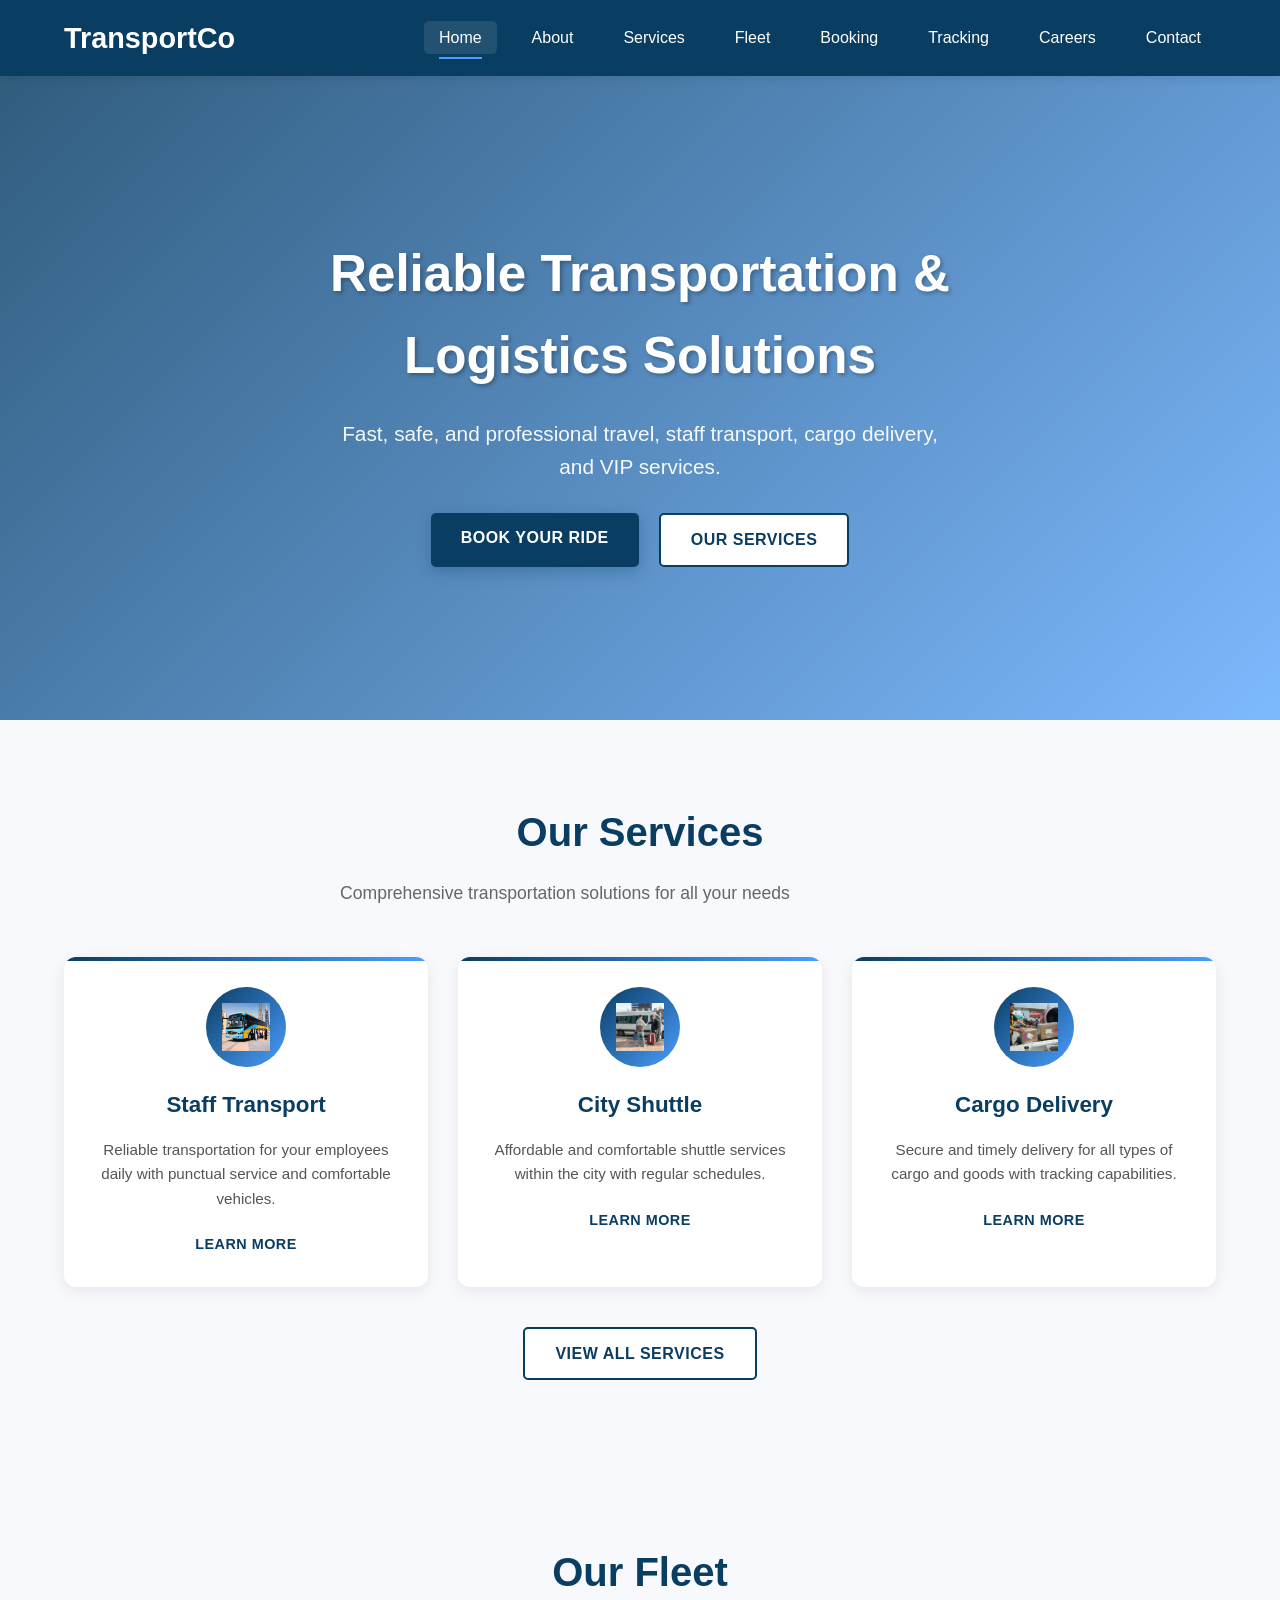
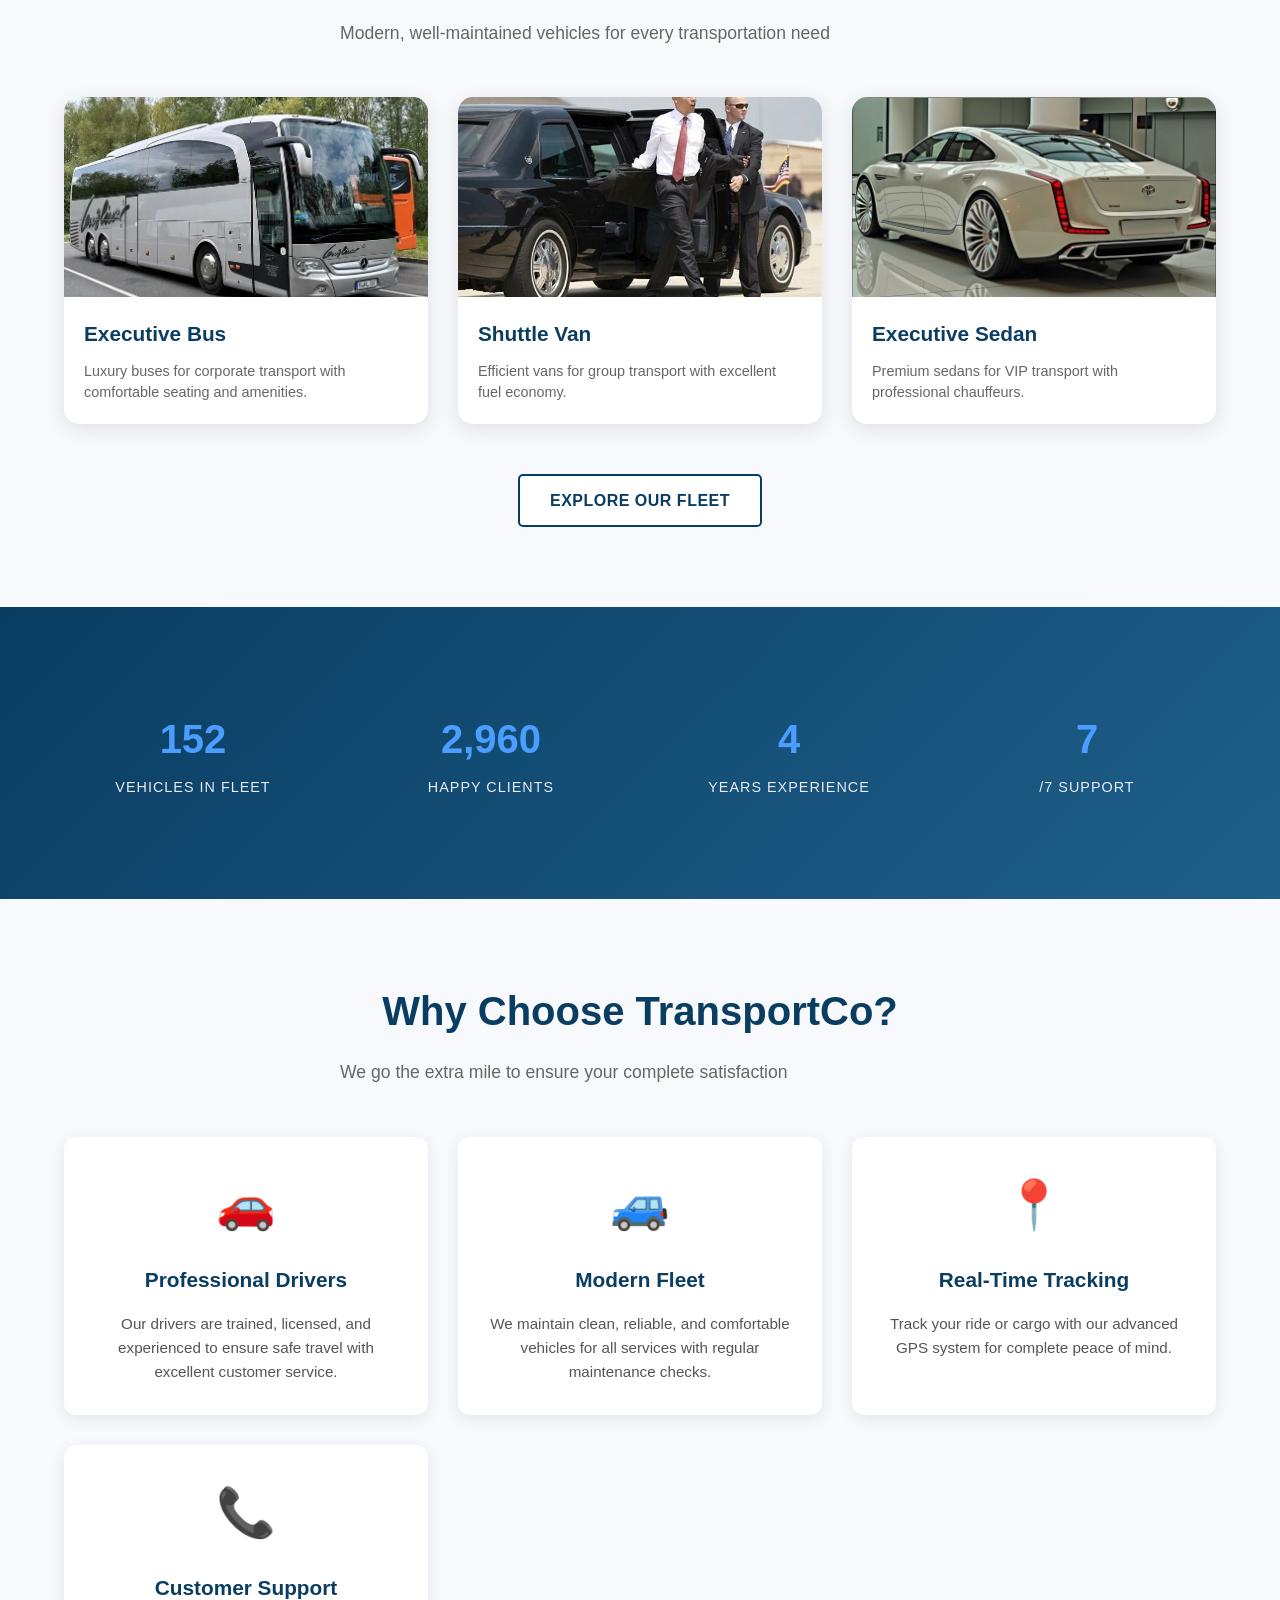
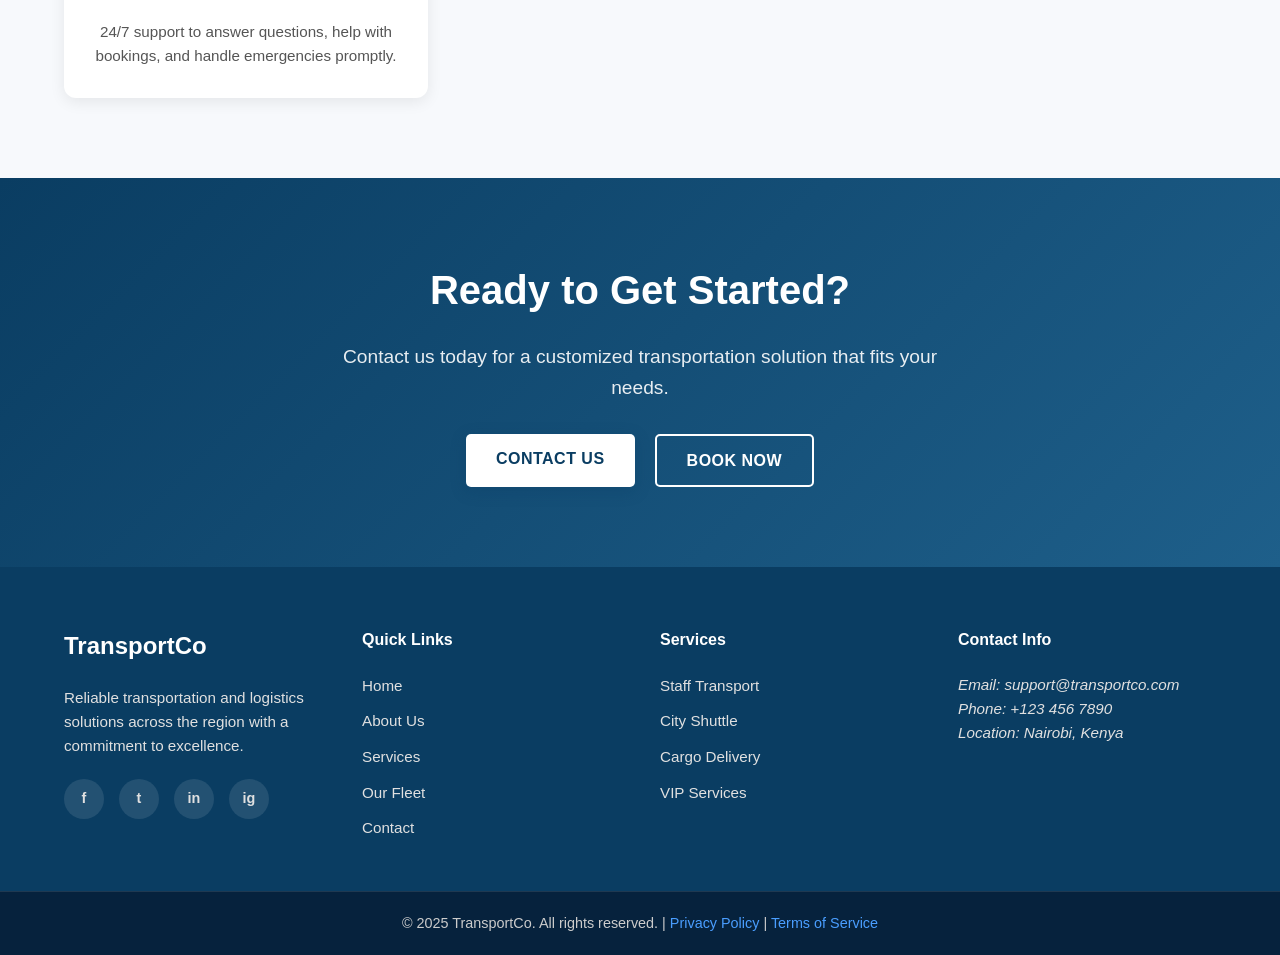
<file: index.html>
<!DOCTYPE html>
<html lang="en">
<head>
    <meta charset="UTF-8" />
    <meta name="viewport" content="width=device-width, initial-scale=1.0" />
    <meta name="description" content="TransportCo - Reliable transportation & logistics solutions including staff transport, cargo delivery, and VIP services.">
    <title>TransportCo | Reliable Transportation & Logistics Solutions</title>
    <link rel="stylesheet" href="css/style.css" />
</head>
<body>
    <!-- Header / Navbar -->
    <header class="header">
        <div class="container nav-container">
            <div class="logo">
                <a href="index.html" aria-label="TransportCo Home">TransportCo</a>
            </div>
            <button class="mobile-menu-toggle" aria-label="Toggle navigation menu" aria-expanded="false">
                <span></span>
                <span></span>
                <span></span>
            </button>
            <nav class="navbar" aria-label="Main navigation">
                <ul>
                    <li><a href="index.html" class="active" aria-current="page">Home</a></li>
                    <li><a href="about.html">About</a></li>
                    <li><a href="services.html">Services</a></li>
                    <li><a href="fleet.html">Fleet</a></li>
                    <li><a href="booking.html">Booking</a></li>
                    <li><a href="tracking.html">Tracking</a></li>
                    <li><a href="careers.html">Careers</a></li>
                    <li><a href="contact.html">Contact</a></li>
                </ul>
            </nav>
        </div>
    </header>

    <!-- Hero Section -->
    <section class="hero" aria-label="Hero section">
        <div class="hero-background-slider">
            <!-- Background images will be added via CSS for the moving effect -->
        </div>
        <div class="container hero-content">
            <h1>Reliable Transportation & Logistics Solutions</h1>
            <p>Fast, safe, and professional travel, staff transport, cargo delivery, and VIP services.</p>
            <div class="hero-buttons">
                <a href="booking.html" class="btn-primary">Book Your Ride</a>
                <a href="services.html" class="btn-secondary">Our Services</a>
            </div>
        </div>
    </section>

    <!-- Services Preview Section -->
    <section class="services-preview container" aria-labelledby="services-preview-heading">
        <div class="section-header">
            <h2 id="services-preview-heading" class="center">Our Services</h2>
            <p class="section-subtitle">Comprehensive transportation solutions for all your needs</p>
        </div>
        <div class="services-grid">
            <div class="service-card">
                <div class="service-icon">
                    <img src="images/Aj EPIC BUS RENTAL.jpg" alt="Staff Transport" />
                </div>
                <h3>Staff Transport</h3>
                <p>Reliable transportation for your employees daily with punctual service and comfortable vehicles.</p>
                <a href="services.html#staff-transport" class="service-link">Learn more</a>
            </div>
            <div class="service-card">
                <div class="service-icon">
                    <img src="images/Polite Shuttle Service.jpg" alt="City Shuttle" />
                </div>
                <h3>City Shuttle</h3>
                <p>Affordable and comfortable shuttle services within the city with regular schedules.</p>
                <a href="services.html#city-shuttle" class="service-link">Learn more</a>
            </div>
            <div class="service-card">
                <div class="service-icon">
                    <img src="images/Cargo gets loaded on an Air Asia aircraft.jpg" alt="Cargo Delivery" />
                </div>
                <h3>Cargo Delivery</h3>
                <p>Secure and timely delivery for all types of cargo and goods with tracking capabilities.</p>
                <a href="services.html#cargo-delivery" class="service-link">Learn more</a>
            </div>
        </div>
        <div class="center"><a href="services.html" class="btn-secondary">View All Services</a></div>
    </section>

    <!-- Fleet Preview Section -->
    <section class="fleet-preview container" aria-labelledby="fleet-preview-heading">
        <div class="section-header">
            <h2 id="fleet-preview-heading" class="center">Our Fleet</h2>
            <p class="section-subtitle">Modern, well-maintained vehicles for every transportation need</p>
        </div>
        <div class="fleet-grid">
            <div class="fleet-card">
                <div class="fleet-image">
                    <img src="images/Mercedes-Benz Travego.jpg" alt="Executive Bus" />
                </div>
                <h3>Executive Bus</h3>
                <p>Luxury buses for corporate transport with comfortable seating and amenities.</p>
            </div>
            <div class="fleet-card">
                <div class="fleet-image">
                    <img src="images/a.jpg" alt="Shuttle Van" />
                </div>
                <h3>Shuttle Van</h3>
                <p>Efficient vans for group transport with excellent fuel economy.</p>
            </div>
            <div class="fleet-card">
                <div class="fleet-image">
                    <img src="images/The 2026 Toyota Cressida_ A Luxury Sedan That Can HUMILIATE a BMW_.jpg" alt="Executive Sedan" />
                </div>
                <h3>Executive Sedan</h3>
                <p>Premium sedans for VIP transport with professional chauffeurs.</p>
            </div>
        </div>
        <div class="center"><a href="fleet.html" class="btn-secondary">Explore Our Fleet</a></div>
    </section>

    <!-- Stats Section -->
    <section class="stats-section" aria-label="Company statistics">
        <div class="container">
            <div class="stats-grid">
                <div class="stat-item">
                    <div class="stat-number" data-count="500">0</div>
                    <div class="stat-label">Vehicles in Fleet</div>
                </div>
                <div class="stat-item">
                    <div class="stat-number" data-count="10000">0</div>
                    <div class="stat-label">Happy Clients</div>
                </div>
                <div class="stat-item">
                    <div class="stat-number" data-count="15">0</div>
                    <div class="stat-label">Years Experience</div>
                </div>
                <div class="stat-item">
                    <div class="stat-number" data-count="24">0</div>
                    <div class="stat-label">/7 Support</div>
                </div>
            </div>
        </div>
    </section>

    <!-- Insight Section -->
    <section class="insight-section container" aria-labelledby="insight-heading">
        <div class="section-header">
            <h2 id="insight-heading" class="center">Why Choose TransportCo?</h2>
            <p class="section-subtitle">We go the extra mile to ensure your complete satisfaction</p>
        </div>
        <div class="insight-grid">
            <div class="insight-box">
                <div class="insight-icon">🚗</div>
                <h3>Professional Drivers</h3>
                <p>Our drivers are trained, licensed, and experienced to ensure safe travel with excellent customer service.</p>
            </div>
            <div class="insight-box">
                <div class="insight-icon">🚙</div>
                <h3>Modern Fleet</h3>
                <p>We maintain clean, reliable, and comfortable vehicles for all services with regular maintenance checks.</p>
            </div>
            <div class="insight-box">
                <div class="insight-icon">📍</div>
                <h3>Real-Time Tracking</h3>
                <p>Track your ride or cargo with our advanced GPS system for complete peace of mind.</p>
            </div>
            <div class="insight-box">
                <div class="insight-icon">📞</div>
                <h3>Customer Support</h3>
                <p>24/7 support to answer questions, help with bookings, and handle emergencies promptly.</p>
            </div>
        </div>
    </section>

    <!-- CTA Section -->
    <section class="cta-section" aria-label="Call to action">
        <div class="container">
            <div class="cta-content">
                <h2>Ready to Get Started?</h2>
                <p>Contact us today for a customized transportation solution that fits your needs.</p>
                <div class="cta-buttons">
                    <a href="contact.html" class="btn-primary">Contact Us</a>
                    <a href="booking.html" class="btn-secondary">Book Now</a>
                </div>
            </div>
        </div>
    </section>

    <!-- Footer -->
    <footer class="footer">
        <div class="container footer-grid">
            <div class="footer-section">
                <h3>TransportCo</h3>
                <p>Reliable transportation and logistics solutions across the region with a commitment to excellence.</p>
                <div class="social-links">
                    <a href="#" aria-label="Facebook"><span>f</span></a>
                    <a href="#" aria-label="Twitter"><span>t</span></a>
                    <a href="#" aria-label="LinkedIn"><span>in</span></a>
                    <a href="#" aria-label="Instagram"><span>ig</span></a>
                </div>
            </div>
            <div class="footer-section">
                <h4>Quick Links</h4>
                <ul>
                    <li><a href="index.html">Home</a></li>
                    <li><a href="about.html">About Us</a></li>
                    <li><a href="services.html">Services</a></li>
                    <li><a href="fleet.html">Our Fleet</a></li>
                    <li><a href="contact.html">Contact</a></li>
                </ul>
            </div>
            <div class="footer-section">
                <h4>Services</h4>
                <ul>
                    <li><a href="services.html#staff-transport">Staff Transport</a></li>
                    <li><a href="services.html#city-shuttle">City Shuttle</a></li>
                    <li><a href="services.html#cargo-delivery">Cargo Delivery</a></li>
                    <li><a href="services.html#vip-services">VIP Services</a></li>
                </ul>
            </div>
            <div class="footer-section">
                <h4>Contact Info</h4>
                <address>
                    <p>Email: <a href="mailto:support@transportco.com">support@transportco.com</a></p>
                    <p>Phone: <a href="tel:+1234567890">+123 456 7890</a></p>
                    <p>Location: Nairobi, Kenya</p>
                </address>
            </div>
        </div>
        <div class="footer-bottom">
            <div class="container">
                <p>&copy; 2025 TransportCo. All rights reserved. | <a href="privacy.html">Privacy Policy</a> | <a href="terms.html">Terms of Service</a></p>
            </div>
        </div>
    </footer>

    <script src="js/script.js"></script>
</body>
</html>
</file>
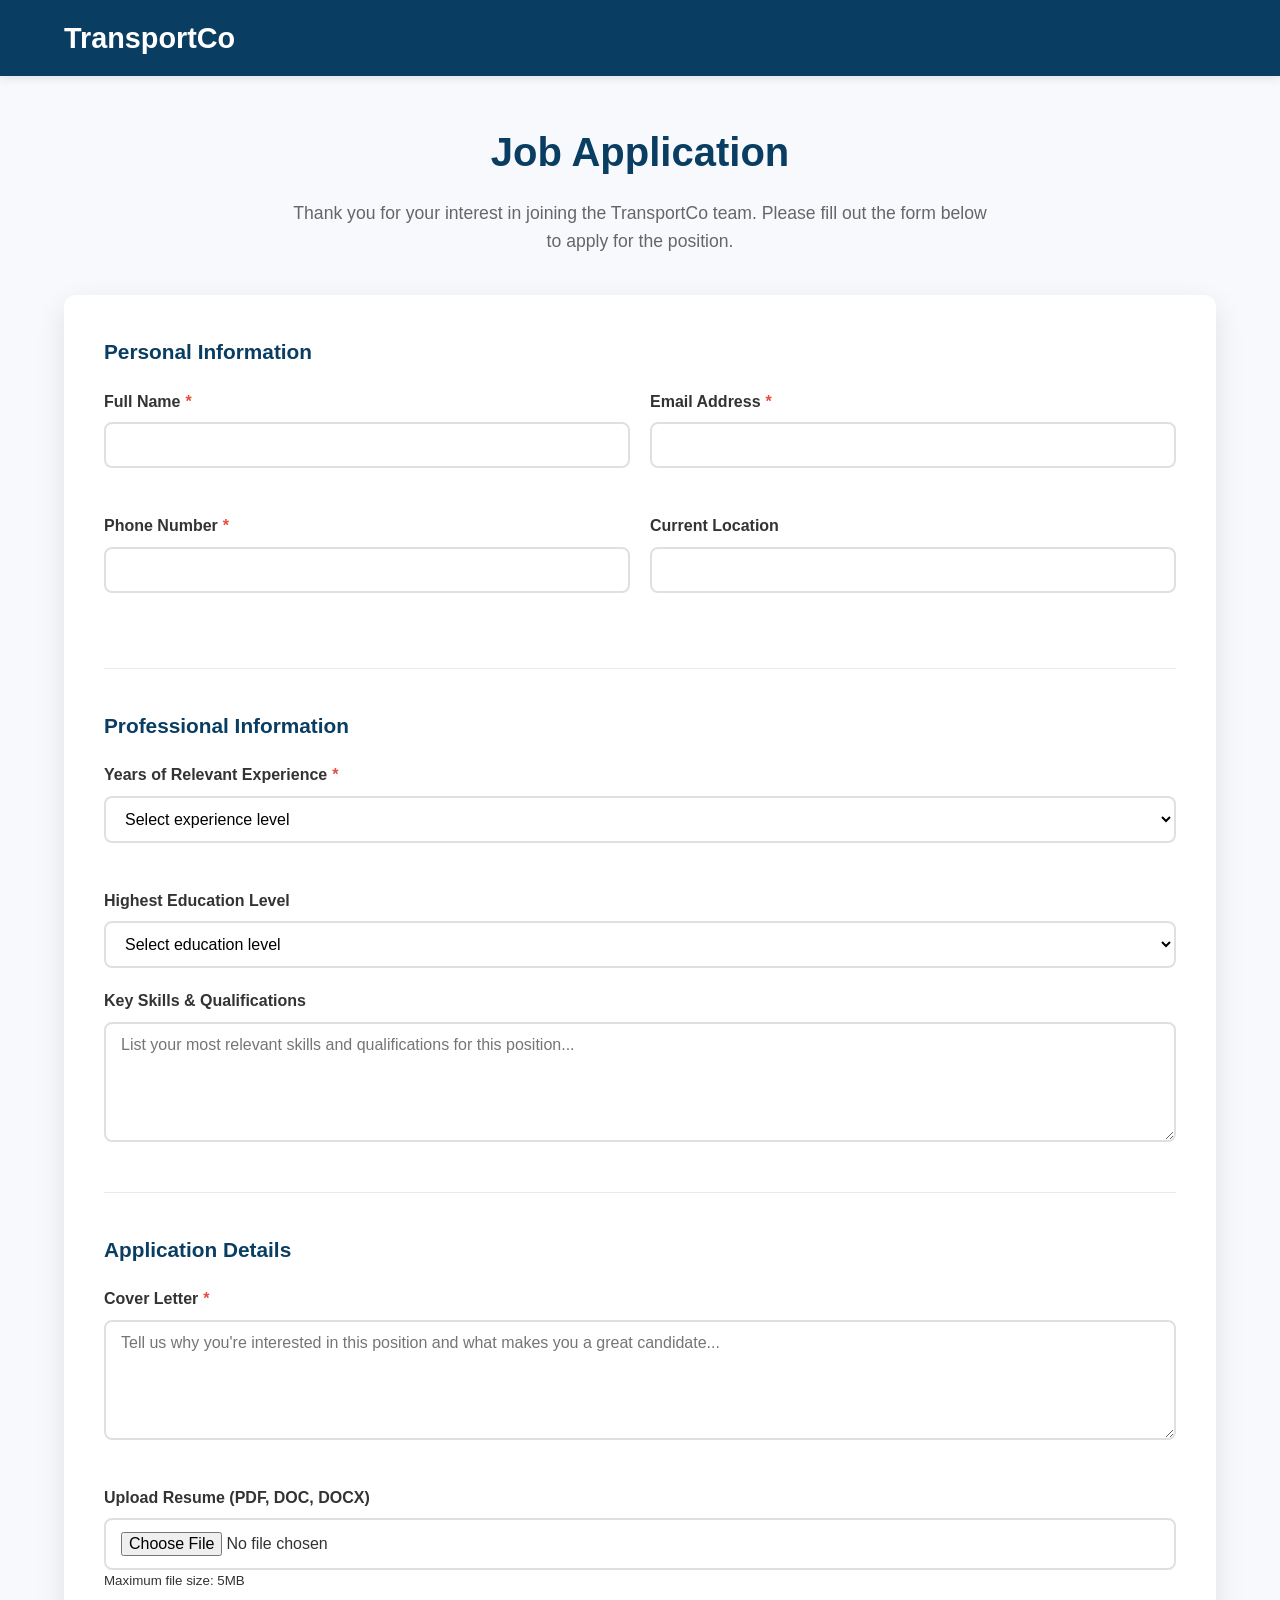
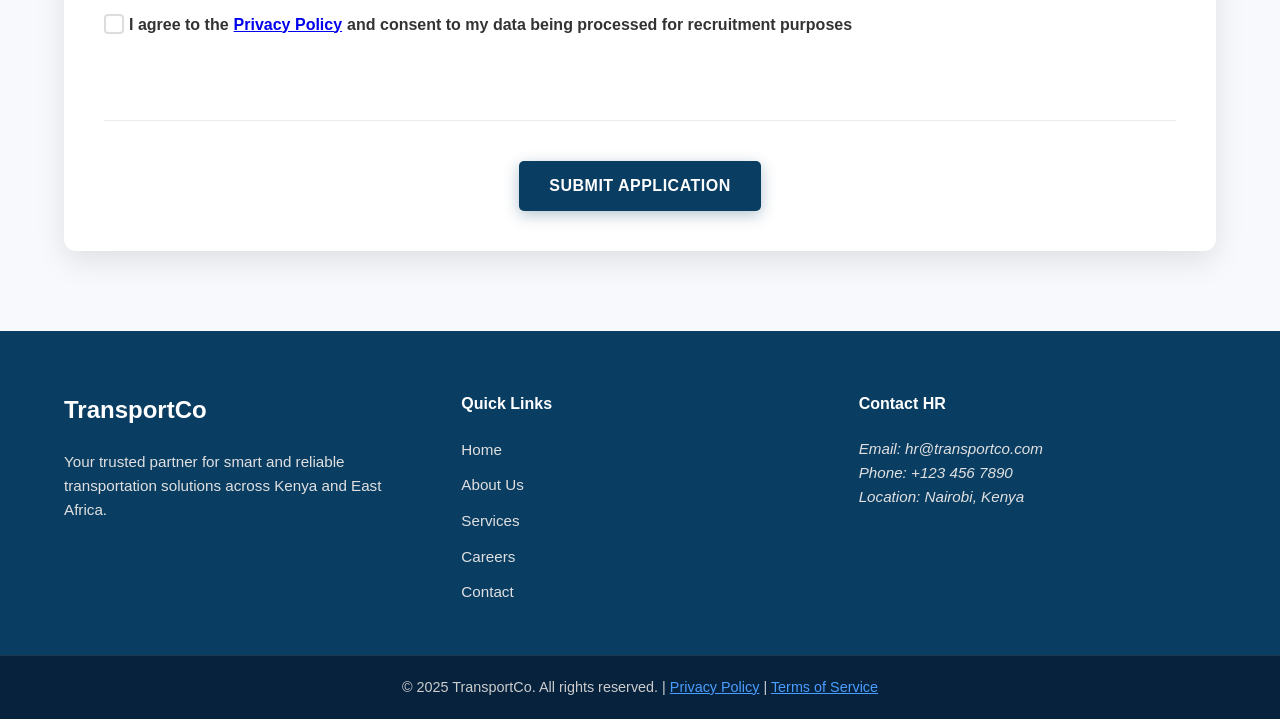
<file: jobapplicationform.html>
<!DOCTYPE html>
<html lang="en">
<head>
    <meta charset="UTF-8">
    <meta name="viewport" content="width=device-width, initial-scale=1.0">
    <title>Job Application | TransportCo</title>
    <style>
        /* Reset and Base Styles */
        * {
            margin: 0;
            padding: 0;
            box-sizing: border-box;
            font-family: 'Segoe UI', Tahoma, Geneva, Verdana, sans-serif;
        }

        body {
            background-color: #f7f9fc;
            color: #333;
            line-height: 1.6;
        }

        .container {
            width: 90%;
            max-width: 1200px;
            margin: 0 auto;
        }

        /* Header Styles */
        .header {
            background-color: #0a3d62;
            color: #fff;
            padding: 15px 0;
            position: fixed;
            width: 100%;
            top: 0;
            z-index: 1000;
            box-shadow: 0 2px 10px rgba(0,0,0,0.1);
        }

        .nav-container {
            display: flex;
            justify-content: space-between;
            align-items: center;
        }

        .logo {
            font-size: 1.8rem;
            font-weight: bold;
        }

        .logo a {
            color: #fff;
            text-decoration: none;
        }

        /* Main Content */
        .main-content {
            margin-top: 80px;
            padding: 40px 0;
        }

        .page-header {
            text-align: center;
            margin-bottom: 40px;
        }

        .page-header h1 {
            color: #0a3d62;
            font-size: 2.5rem;
            margin-bottom: 15px;
        }

        .page-header p {
            color: #666;
            font-size: 1.1rem;
            max-width: 700px;
            margin: 0 auto;
        }

        /* Application Form */
        .application-form-container {
            background: white;
            border-radius: 12px;
            box-shadow: 0 10px 30px rgba(0,0,0,0.1);
            padding: 40px;
            margin-bottom: 40px;
        }

        .form-section {
            margin-bottom: 40px;
            padding-bottom: 30px;
            border-bottom: 1px solid #e9ecef;
        }

        .form-section:last-of-type {
            border-bottom: none;
            margin-bottom: 0;
        }

        .form-section h3 {
            color: #0a3d62;
            margin-bottom: 20px;
            font-size: 1.3rem;
            font-weight: 600;
        }

        .form-row {
            display: grid;
            grid-template-columns: 1fr 1fr;
            gap: 20px;
        }

        .form-group {
            display: flex;
            flex-direction: column;
            margin-bottom: 20px;
        }

        .form-group.full {
            grid-column: 1 / -1;
        }

        .form-group label {
            margin-bottom: 8px;
            font-weight: 600;
            color: #333;
            display: flex;
            align-items: center;
            gap: 5px;
        }

        .required {
            color: #e74c3c;
        }

        .form-group input,
        .form-group select,
        .form-group textarea {
            padding: 12px 15px;
            border: 2px solid #e0e0e0;
            border-radius: 8px;
            font-size: 1rem;
            transition: border-color 0.3s, box-shadow 0.3s;
            background: white;
        }

        .form-group input:focus,
        .form-group select:focus,
        .form-group textarea:focus {
            outline: none;
            border-color: #0a3d62;
            box-shadow: 0 0 0 3px rgba(10, 61, 98, 0.1);
        }

        .form-group textarea {
            resize: vertical;
            min-height: 120px;
        }

        .error-message {
            color: #e74c3c;
            font-size: 0.85rem;
            margin-top: 5px;
            min-height: 20px;
        }

        /* Checkbox Styling */
        .checkbox-label {
            display: flex;
            align-items: flex-start;
            gap: 12px;
            cursor: pointer;
            font-weight: normal;
        }

        .checkbox-label input[type="checkbox"] {
            display: none;
        }

        .checkmark {
            width: 20px;
            height: 20px;
            border: 2px solid #ddd;
            border-radius: 4px;
            position: relative;
            flex-shrink: 0;
            transition: all 0.3s;
        }

        .checkbox-label input[type="checkbox"]:checked + .checkmark {
            background: #0a3d62;
            border-color: #0a3d62;
        }

        .checkbox-label input[type="checkbox"]:checked + .checkmark::after {
            content: '✓';
            position: absolute;
            color: white;
            font-size: 14px;
            top: 50%;
            left: 50%;
            transform: translate(-50%, -50%);
        }

        /* Form Actions */
        .form-actions {
            display: flex;
            justify-content: center;
            margin-top: 40px;
        }

        .btn-primary {
            display: inline-block;
            padding: 12px 30px;
            background-color: #0a3d62;
            color: #fff;
            border: none;
            border-radius: 5px;
            font-weight: 600;
            text-transform: uppercase;
            letter-spacing: 0.5px;
            cursor: pointer;
            font-size: 1rem;
            transition: all 0.3s ease;
            box-shadow: 0 4px 15px rgba(10, 61, 98, 0.3);
        }

        .btn-primary:hover {
            background-color: #06223d;
            transform: translateY(-2px);
            box-shadow: 0 6px 20px rgba(10, 61, 98, 0.4);
        }

        .btn-submit {
            position: relative;
            min-height: 50px;
            min-width: 200px;
        }

        .btn-text, .btn-loading {
            transition: opacity 0.3s;
        }

        .btn-loading {
            display: none;
        }

        .loading-spinner {
            display: inline-block;
            width: 16px;
            height: 16px;
            border: 2px solid rgba(255,255,255,0.3);
            border-radius: 50%;
            border-top-color: #fff;
            animation: spin 1s ease-in-out infinite;
            margin-right: 8px;
        }

        @keyframes spin {
            to { transform: rotate(360deg); }
        }

        /* Confirmation Message */
        .confirmation-message {
            text-align: center;
            padding: 60px 40px;
            background: white;
            border-radius: 15px;
            box-shadow: 0 10px 30px rgba(0,0,0,0.1);
            border: 2px solid #e9ecef;
            display: none;
        }

        .confirmation-icon {
            width: 80px;
            height: 80px;
            background: #27ae60;
            color: white;
            border-radius: 50%;
            display: flex;
            align-items: center;
            justify-content: center;
            font-size: 2.5rem;
            margin: 0 auto 25px;
        }

        .confirmation-message h2 {
            color: #27ae60;
            margin-bottom: 15px;
            font-size: 2rem;
        }

        .confirmation-message p {
            color: #555;
            margin-bottom: 15px;
            line-height: 1.6;
        }

        .confirmation-details {
            background: #f8f9fa;
            padding: 15px;
            border-radius: 8px;
            margin-bottom: 25px;
            font-size: 1.1rem;
        }

        .confirmation-actions {
            display: flex;
            gap: 15px;
            justify-content: center;
            flex-wrap: wrap;
        }

        .btn-secondary {
            display: inline-block;
            padding: 12px 30px;
            background-color: #fff;
            color: #0a3d62;
            border: 2px solid #0a3d62;
            border-radius: 5px;
            font-weight: 600;
            text-transform: uppercase;
            letter-spacing: 0.5px;
            cursor: pointer;
            font-size: 1rem;
            transition: all 0.3s ease;
        }

        .btn-secondary:hover {
            background-color: #f8f9fa;
            transform: translateY(-2px);
            box-shadow: 0 4px 15px rgba(0,0,0,0.1);
        }

        /* Footer */
        .footer {
            background-color: #0a3d62;
            color: #fff;
            padding: 60px 0 0;
        }

        .footer-grid {
            display: grid;
            grid-template-columns: repeat(auto-fit, minmax(250px, 1fr));
            gap: 40px;
            margin-bottom: 40px;
        }

        .footer-section h3, .footer-section h4 {
            color: #fff;
            margin-bottom: 20px;
            font-weight: 600;
        }

        .footer-section h3 {
            font-size: 1.5rem;
        }

        .footer-section p, .footer-section a {
            color: #e0e0e0;
            font-size: 0.95rem;
            line-height: 1.6;
            transition: color 0.3s;
        }

        .footer-section a {
            text-decoration: none;
        }

        .footer-section a:hover {
            color: #4a9eff;
        }

        .footer-section ul {
            list-style: none;
        }

        .footer-section ul li {
            margin-bottom: 10px;
        }

        .footer-bottom {
            background-color: #06223d;
            padding: 20px 0;
            text-align: center;
            font-size: 0.9rem;
            border-top: 1px solid rgba(255,255,255,0.1);
        }

        .footer-bottom p {
            color: #ccc;
            margin: 0;
        }

        .footer-bottom a {
            color: #4a9eff;
            transition: color 0.3s;
        }

        .footer-bottom a:hover {
            color: #fff;
        }

        /* Responsive Design */
        @media screen and (max-width: 768px) {
            .form-row {
                grid-template-columns: 1fr;
                gap: 0;
            }

            .application-form-container {
                padding: 30px 20px;
            }

            .page-header h1 {
                font-size: 2rem;
            }

            .confirmation-actions {
                flex-direction: column;
            }

            .btn-primary, .btn-secondary {
                width: 100%;
                max-width: 280px;
                text-align: center;
            }
        }

        @media screen and (max-width: 480px) {
            .page-header h1 {
                font-size: 1.8rem;
            }

            .confirmation-message {
                padding: 40px 20px;
            }
        }
    </style>
</head>
<body>
    <!-- Header -->
    <header class="header">
        <div class="container nav-container">
            <div class="logo">
                <a href="index.html">TransportCo</a>
            </div>
        </div>
    </header>

    <!-- Main Content -->
    <main class="main-content">
        <div class="container">
            <div class="page-header">
                <h1>Job Application</h1>
                <p>Thank you for your interest in joining the TransportCo team. Please fill out the form below to apply for the position.</p>
            </div>

            <!-- Application Form -->
            <div class="application-form-container">
                <form id="jobApplicationForm" class="job-form">
                    <div class="form-section">
                        <h3>Personal Information</h3>
                        <div class="form-row">
                            <div class="form-group">
                                <label for="applicantName">Full Name <span class="required">*</span></label>
                                <input type="text" id="applicantName" name="applicantName" required aria-required="true" />
                                <div class="error-message" id="name-error"></div>
                            </div>

                            <div class="form-group">
                                <label for="applicantEmail">Email Address <span class="required">*</span></label>
                                <input type="email" id="applicantEmail" name="applicantEmail" required aria-required="true" />
                                <div class="error-message" id="email-error"></div>
                            </div>
                        </div>

                        <div class="form-row">
                            <div class="form-group">
                                <label for="applicantPhone">Phone Number <span class="required">*</span></label>
                                <input type="tel" id="applicantPhone" name="applicantPhone" required aria-required="true" />
                                <div class="error-message" id="phone-error"></div>
                            </div>

                            <div class="form-group">
                                <label for="applicantLocation">Current Location</label>
                                <input type="text" id="applicantLocation" name="applicantLocation" />
                            </div>
                        </div>
                    </div>

                    <div class="form-section">
                        <h3>Professional Information</h3>
                        <div class="form-group">
                            <label for="applicantExperience">Years of Relevant Experience <span class="required">*</span></label>
                            <select id="applicantExperience" name="applicantExperience" required aria-required="true">
                                <option value="" disabled selected>Select experience level</option>
                                <option value="0-1">0-1 years</option>
                                <option value="1-3">1-3 years</option>
                                <option value="3-5">3-5 years</option>
                                <option value="5-10">5-10 years</option>
                                <option value="10+">10+ years</option>
                            </select>
                            <div class="error-message" id="experience-error"></div>
                        </div>

                        <div class="form-group">
                            <label for="applicantEducation">Highest Education Level</label>
                            <select id="applicantEducation" name="applicantEducation">
                                <option value="" disabled selected>Select education level</option>
                                <option value="high-school">High School</option>
                                <option value="certificate">Certificate</option>
                                <option value="diploma">Diploma</option>
                                <option value="bachelors">Bachelor's Degree</option>
                                <option value="masters">Master's Degree</option>
                                <option value="phd">PhD</option>
                            </select>
                        </div>

                        <div class="form-group full">
                            <label for="applicantSkills">Key Skills & Qualifications</label>
                            <textarea id="applicantSkills" name="applicantSkills" rows="3" placeholder="List your most relevant skills and qualifications for this position..."></textarea>
                        </div>
                    </div>

                    <div class="form-section">
                        <h3>Application Details</h3>
                        <div class="form-group full">
                            <label for="applicantMessage">Cover Letter <span class="required">*</span></label>
                            <textarea id="applicantMessage" name="applicantMessage" rows="5" required aria-required="true" placeholder="Tell us why you're interested in this position and what makes you a great candidate..."></textarea>
                            <div class="error-message" id="message-error"></div>
                        </div>

                        <div class="form-group">
                            <label for="applicantResume">Upload Resume (PDF, DOC, DOCX)</label>
                            <input type="file" id="applicantResume" name="applicantResume" accept=".pdf,.doc,.docx" />
                            <small>Maximum file size: 5MB</small>
                        </div>

                        <div class="form-group">
                            <label class="checkbox-label">
                                <input type="checkbox" id="privacyAgreement" name="privacyAgreement" required aria-required="true" />
                                <span class="checkmark"></span>
                                I agree to the <a href="privacy.html" target="_blank">Privacy Policy</a> and consent to my data being processed for recruitment purposes
                            </label>
                            <div class="error-message" id="privacy-error"></div>
                        </div>
                    </div>

                    <div class="form-actions">
                        <button type="submit" class="btn-primary btn-submit">
                            <span class="btn-text">Submit Application</span>
                            <span class="btn-loading">
                                <span class="loading-spinner"></span> Submitting...
                            </span>
                        </button>
                    </div>
                </form>
            </div>

            <!-- Confirmation Message -->
            <div id="confirmationMessage" class="confirmation-message">
                <div class="confirmation-icon">✓</div>
                <h2>Application Submitted Successfully!</h2>
                <p>Thank you for applying to join the TransportCo team. Our HR department will review your application and contact you within 5-7 business days.</p>
                <div class="confirmation-details">
                    <p>We've sent a confirmation email to <strong id="confirmation-email">-</strong> with your application details.</p>
                </div>
                <div class="confirmation-actions">
                    <button class="btn-secondary" id="applyAgain">Apply for Another Position</button>
                    <a href="careers.html" class="btn-primary">Back to Careers</a>
                </div>
            </div>
        </div>
    </main>

    <!-- Footer -->
    <footer class="footer">
        <div class="container footer-grid">
            <div class="footer-section">
                <h3>TransportCo</h3>
                <p>Your trusted partner for smart and reliable transportation solutions across Kenya and East Africa.</p>
            </div>
            <div class="footer-section">
                <h4>Quick Links</h4>
                <ul>
                    <li><a href="index.html">Home</a></li>
                    <li><a href="about.html">About Us</a></li>
                    <li><a href="services.html">Services</a></li>
                    <li><a href="careers.html">Careers</a></li>
                    <li><a href="contact.html">Contact</a></li>
                </ul>
            </div>
            <div class="footer-section">
                <h4>Contact HR</h4>
                <address>
                    <p>Email: <a href="mailto:hr@transportco.com">hr@transportco.com</a></p>
                    <p>Phone: <a href="tel:+1234567890">+123 456 7890</a></p>
                    <p>Location: Nairobi, Kenya</p>
                </address>
            </div>
        </div>
        <div class="footer-bottom">
            <div class="container">
                <p>&copy; 2025 TransportCo. All rights reserved. | <a href="privacy.html">Privacy Policy</a> | <a href="terms.html">Terms of Service</a></p>
            </div>
        </div>
    </footer>

    <script>
        document.addEventListener('DOMContentLoaded', function() {
            const form = document.getElementById('jobApplicationForm');
            const confirmationMessage = document.getElementById('confirmationMessage');
            const applyAgainBtn = document.getElementById('applyAgain');
            const submitBtn = form.querySelector('.btn-submit');
            const btnText = submitBtn.querySelector('.btn-text');
            const btnLoading = submitBtn.querySelector('.btn-loading');
            
            // Form validation
            function validateForm() {
                let isValid = true;
                const errors = {};
                
                // Name validation
                const name = document.getElementById('applicantName').value.trim();
                if (!name) {
                    errors.name = 'Full name is required';
                    isValid = false;
                }
                
                // Email validation
                const email = document.getElementById('applicantEmail').value.trim();
                const emailRegex = /^[^\s@]+@[^\s@]+\.[^\s@]+$/;
                if (!email) {
                    errors.email = 'Email address is required';
                    isValid = false;
                } else if (!emailRegex.test(email)) {
                    errors.email = 'Please enter a valid email address';
                    isValid = false;
                }
                
                // Phone validation
                const phone = document.getElementById('applicantPhone').value.trim();
                if (!phone) {
                    errors.phone = 'Phone number is required';
                    isValid = false;
                }
                
                // Experience validation
                const experience = document.getElementById('applicantExperience').value;
                if (!experience) {
                    errors.experience = 'Please select your experience level';
                    isValid = false;
                }
                
                // Message validation
                const message = document.getElementById('applicantMessage').value.trim();
                if (!message) {
                    errors.message = 'Cover letter is required';
                    isValid = false;
                }
                
                // Privacy agreement validation
                const privacyAgreement = document.getElementById('privacyAgreement').checked;
                if (!privacyAgreement) {
                    errors.privacy = 'You must agree to the privacy policy';
                    isValid = false;
                }
                
                // Display errors
                Object.keys(errors).forEach(field => {
                    const errorElement = document.getElementById(`${field}-error`);
                    if (errorElement) {
                        errorElement.textContent = errors[field];
                    }
                });
                
                // Clear errors for fields that are now valid
                const errorElements = document.querySelectorAll('.error-message');
                errorElements.forEach(element => {
                    if (!Object.keys(errors).includes(element.id.replace('-error', ''))) {
                        element.textContent = '';
                    }
                });
                
                return isValid;
            }
            
            // Form submission
            form.addEventListener('submit', function(e) {
                e.preventDefault();
                
                if (!validateForm()) {
                    return;
                }
                
                // Show loading state
                btnText.style.display = 'none';
                btnLoading.style.display = 'inline';
                submitBtn.disabled = true;
                
                // Simulate form submission (replace with actual API call)
                setTimeout(function() {
                    // Hide form and show confirmation
                    form.style.display = 'none';
                    confirmationMessage.style.display = 'block';
                    
                    // Set confirmation email
                    const email = document.getElementById('applicantEmail').value;
                    document.getElementById('confirmation-email').textContent = email;
                    
                    // Reset form
                    form.reset();
                    
                    // Reset button state
                    btnText.style.display = 'inline';
                    btnLoading.style.display = 'none';
                    submitBtn.disabled = false;
                }, 2000);
            });
            
            // Apply again button
            applyAgainBtn.addEventListener('click', function() {
                confirmationMessage.style.display = 'none';
                form.style.display = 'block';
            });
            
            // Real-time validation for required fields
            const requiredFields = form.querySelectorAll('[required]');
            requiredFields.forEach(field => {
                field.addEventListener('blur', function() {
                    validateField(this);
                });
            });
            
            function validateField(field) {
                const fieldName = field.name;
                const value = field.value.trim();
                let error = '';
                
                switch(fieldName) {
                    case 'applicantName':
                        if (!value) error = 'Full name is required';
                        break;
                    case 'applicantEmail':
                        const emailRegex = /^[^\s@]+@[^\s@]+\.[^\s@]+$/;
                        if (!value) {
                            error = 'Email address is required';
                        } else if (!emailRegex.test(value)) {
                            error = 'Please enter a valid email address';
                        }
                        break;
                    case 'applicantPhone':
                        if (!value) error = 'Phone number is required';
                        break;
                    case 'applicantExperience':
                        if (!value) error = 'Please select your experience level';
                        break;
                    case 'applicantMessage':
                        if (!value) error = 'Cover letter is required';
                        break;
                }
                
                // For checkbox
                if (field.type === 'checkbox' && !field.checked) {
                    error = 'You must agree to the privacy policy';
                }
                
                const errorElement = document.getElementById(`${fieldName}-error`);
                if (errorElement) {
                    errorElement.textContent = error;
                }
            }
        });
    </script>
</body>
</html>
</file>
<file: css/style.css>
/* ============================
   Main Style Sheet for TransportCo
   ============================ */

/* Global Styles */
* {
    box-sizing: border-box;
    margin: 0;
    padding: 0;
    font-family: 'Segoe UI', Tahoma, Geneva, Verdana, sans-serif;
}

body {
    line-height: 1.6;
    background-color: #f7f9fc;
    color: #333;
}

a {
    text-decoration: none;
    color: inherit;
}

img {
    max-width: 100%;
    display: block;
}

.container {
    width: 90%;
    max-width: 1200px;
    margin: 0 auto;
}

.center {
    text-align: center;
}

/* ============================
   Header / Navbar
   ============================ */
.header {
    background-color: #0a3d62;
    color: #fff;
    padding: 15px 0;
    position: fixed;
    width: 100%;
    top: 0;
    z-index: 1000;
    box-shadow: 0 2px 10px rgba(0,0,0,0.1);
}

.nav-container {
    display: flex;
    justify-content: space-between;
    align-items: center;
}

.logo {
    font-size: 1.8rem;
    font-weight: bold;
    color: #fff;
}

.logo a {
    color: #fff;
    transition: color 0.3s;
}

.logo a:hover {
    color: #4a9eff;
}

.navbar ul {
    list-style: none;
    display: flex;
    gap: 20px;
}

.navbar a {
    color: #fff;
    font-weight: 500;
    padding: 8px 15px;
    transition: background 0.3s, color 0.3s;
    border-radius: 5px;
    position: relative;
}

.navbar a:hover, .navbar a.active {
    background-color: rgba(255,255,255,0.1);
    color: #fff;
}

.navbar a.active::after {
    content: '';
    position: absolute;
    bottom: -5px;
    left: 15px;
    right: 15px;
    height: 2px;
    background-color: #4a9eff;
}

/* Mobile Menu Toggle */
.mobile-menu-toggle {
    display: none;
    flex-direction: column;
    background: none;
    border: none;
    cursor: pointer;
    padding: 5px;
}

.mobile-menu-toggle span {
    width: 25px;
    height: 3px;
    background-color: #fff;
    margin: 3px 0;
    transition: 0.3s;
    border-radius: 2px;
}

/* ============================
   Hero Section with Moving Background
   ============================ */
.hero {
    position: relative;
    color: #fff;
    padding: 180px 0 100px;
    text-align: center;
    overflow: hidden;
    min-height: 80vh;
    display: flex;
    align-items: center;
}

.hero-background-slider {
    position: absolute;
    top: 0;
    left: 0;
    width: 100%;
    height: 100%;
    z-index: -1;
}

.hero-background-slider::before {
    content: '';
    position: absolute;
    top: 0;
    left: 0;
    width: 100%;
    height: 100%;
    background: linear-gradient(135deg, rgba(10, 61, 98, 0.85) 0%, rgba(74, 158, 255, 0.7) 100%);
    z-index: 1;
}

/* Moving background animation */
@keyframes slideBackground {
    0%, 100% {
        background-image: url('../images/traffic jam road wallpaper.jpg');
    }
    33% {
        background-image: url('../images/Alemanha.jpg');
    }
    66% {
        background-image: url('../images/8.jpg');
    }
}

.hero-background-slider {
    animation: slideBackground 18s ease-in-out infinite;
    background-size: cover;
    background-position: center;
    background-repeat: no-repeat;
}

.hero-content {
    position: relative;
    z-index: 2;
    max-width: 800px;
    margin: 0 auto;
}

.hero h1 {
    font-size: 3.2rem;
    margin-bottom: 20px;
    font-weight: 700;
    text-shadow: 2px 2px 4px rgba(0,0,0,0.3);
}

.hero p {
    font-size: 1.3rem;
    margin-bottom: 30px;
    opacity: 0.95;
    max-width: 600px;
    margin-left: auto;
    margin-right: auto;
}

.hero-buttons {
    display: flex;
    gap: 20px;
    justify-content: center;
    flex-wrap: wrap;
}

/* ============================
   Buttons
   ============================ */
.btn-primary, .btn-secondary {
    display: inline-block;
    padding: 12px 30px;
    border-radius: 5px;
    transition: all 0.3s ease;
    font-weight: 600;
    text-transform: uppercase;
    letter-spacing: 0.5px;
    border: none;
    cursor: pointer;
    font-size: 1rem;
}

.btn-primary {
    background-color: #0a3d62;
    color: #fff;
    box-shadow: 0 4px 15px rgba(10, 61, 98, 0.3);
}

.btn-primary:hover {
    background-color: #06223d;
    transform: translateY(-2px);
    box-shadow: 0 6px 20px rgba(10, 61, 98, 0.4);
}

.btn-secondary {
    background-color: #fff;
    color: #0a3d62;
    border: 2px solid #0a3d62;
}

.btn-secondary:hover {
    background-color: #f8f9fa;
    transform: translateY(-2px);
    box-shadow: 0 4px 15px rgba(0,0,0,0.1);
}

/* ============================
   Section Styling
   ============================ */
section {
    padding: 80px 0;
}

.section-header {
    margin-bottom: 50px;
}

.section-header h2 {
    font-size: 2.5rem;
    color: #0a3d62;
    margin-bottom: 15px;
    font-weight: 700;
}

.section-subtitle {
    font-size: 1.1rem;
    color: #666;
    max-width: 600px;
    margin: 0 auto;
}

/* ============================
   Services Section
   ============================ */
.services-grid {
    display: grid;
    gap: 30px;
    grid-template-columns: repeat(auto-fit, minmax(300px, 1fr));
    margin-bottom: 40px;
}

.service-card {
    background-color: #fff;
    padding: 30px;
    border-radius: 12px;
    box-shadow: 0 4px 15px rgba(0,0,0,0.08);
    transition: transform 0.3s, box-shadow 0.3s;
    text-align: center;
    position: relative;
    overflow: hidden;
}

.service-card::before {
    content: '';
    position: absolute;
    top: 0;
    left: 0;
    width: 100%;
    height: 4px;
    background: linear-gradient(90deg, #0a3d62, #4a9eff);
}

.service-card:hover {
    transform: translateY(-10px);
    box-shadow: 0 15px 30px rgba(0,0,0,0.15);
}

.service-icon {
    width: 80px;
    height: 80px;
    margin: 0 auto 20px;
    border-radius: 50%;
    background: linear-gradient(135deg, #0a3d62, #4a9eff);
    display: flex;
    align-items: center;
    justify-content: center;
    overflow: hidden;
}

.service-icon img {
    width: 60%;
    height: 60%;
    object-fit: cover;
    border-radius: 0;
}

.service-card h3 {
    margin-top: 15px;
    margin-bottom: 15px;
    color: #0a3d62;
    font-size: 1.4rem;
    font-weight: 600;
}

.service-card p {
    color: #555;
    font-size: 0.95rem;
    line-height: 1.6;
    margin-bottom: 20px;
}

.service-link {
    color: #0a3d62;
    font-weight: 600;
    font-size: 0.9rem;
    text-transform: uppercase;
    letter-spacing: 0.5px;
    transition: color 0.3s;
}

.service-link:hover {
    color: #4a9eff;
}

/* ============================
   Fleet Section
   ============================ */
.fleet-grid {
    display: grid;
    gap: 30px;
    grid-template-columns: repeat(auto-fit, minmax(280px, 1fr));
    margin-bottom: 40px;
}

.fleet-card {
    background-color: #fff;
    padding: 0;
    border-radius: 12px;
    box-shadow: 0 4px 15px rgba(0,0,0,0.08);
    transition: transform 0.3s, box-shadow 0.3s;
    overflow: hidden;
}

.fleet-card:hover {
    transform: translateY(-5px);
    box-shadow: 0 8px 25px rgba(0,0,0,0.12);
}

.fleet-image {
    height: 200px;
    overflow: hidden;
}

.fleet-image img {
    width: 100%;
    height: 100%;
    object-fit: cover;
    transition: transform 0.5s;
}

.fleet-card:hover .fleet-image img {
    transform: scale(1.1);
}

.fleet-card h3 {
    padding: 20px 20px 10px;
    color: #0a3d62;
    font-size: 1.3rem;
    font-weight: 600;
}

.fleet-card p {
    padding: 0 20px 20px;
    color: #666;
    font-size: 0.9rem;
    line-height: 1.5;
}

/* ============================
   Stats Section
   ============================ */
.stats-section {
    background: linear-gradient(135deg, #0a3d62 0%, #1e5f8a 100%);
    color: #fff;
    padding: 80px 0;
}

.stats-grid {
    display: grid;
    grid-template-columns: repeat(auto-fit, minmax(200px, 1fr));
    gap: 40px;
    text-align: center;
}

.stat-item {
    padding: 20px;
}

.stat-number {
    font-size: 3rem;
    font-weight: 700;
    margin-bottom: 10px;
    color: #4a9eff;
}

.stat-label {
    font-size: 1.1rem;
    opacity: 0.9;
    text-transform: uppercase;
    letter-spacing: 1px;
}

/* ============================
   Insight Section
   ============================ */
.insight-grid {
    display: grid;
    grid-template-columns: repeat(auto-fit, minmax(280px, 1fr));
    gap: 30px;
}

.insight-box {
    background-color: #fff;
    padding: 30px;
    border-radius: 12px;
    box-shadow: 0 4px 15px rgba(0,0,0,0.08);
    transition: transform 0.3s, box-shadow 0.3s;
    text-align: center;
}

.insight-box:hover {
    transform: translateY(-5px);
    box-shadow: 0 8px 25px rgba(0,0,0,0.12);
}

.insight-icon {
    font-size: 3rem;
    margin-bottom: 20px;
    display: block;
}

.insight-box h3 {
    margin-bottom: 15px;
    color: #0a3d62;
    font-size: 1.3rem;
    font-weight: 600;
}

.insight-box p {
    color: #555;
    font-size: 0.95rem;
    line-height: 1.6;
}

/* ============================
   CTA Section
   ============================ */
.cta-section {
    background: linear-gradient(135deg, #0a3d62 0%, #1e5f8a 100%);
    color: #fff;
    padding: 80px 0;
    text-align: center;
}

.cta-content h2 {
    font-size: 2.5rem;
    margin-bottom: 20px;
    font-weight: 700;
}

.cta-content p {
    font-size: 1.2rem;
    margin-bottom: 30px;
    opacity: 0.9;
    max-width: 600px;
    margin-left: auto;
    margin-right: auto;
}

.cta-buttons {
    display: flex;
    gap: 20px;
    justify-content: center;
    flex-wrap: wrap;
}

.cta-section .btn-primary {
    background-color: #fff;
    color: #0a3d62;
}

.cta-section .btn-primary:hover {
    background-color: #f8f9fa;
}

.cta-section .btn-secondary {
    background-color: transparent;
    color: #fff;
    border: 2px solid #fff;
}

.cta-section .btn-secondary:hover {
    background-color: rgba(255,255,255,0.1);
}

/* ============================
   Forms
   ============================ */
.form-group {
    margin-bottom: 20px;
    display: flex;
    flex-direction: column;
}

.form-group label {
    margin-bottom: 8px;
    font-weight: 500;
    color: #333;
}

.form-group input, .form-group textarea, .form-group select {
    padding: 12px 15px;
    border-radius: 5px;
    border: 1px solid #ddd;
    font-size: 1rem;
    transition: border-color 0.3s, box-shadow 0.3s;
}

.form-group input:focus, .form-group textarea:focus, .form-group select:focus {
    outline: none;
    border-color: #0a3d62;
    box-shadow: 0 0 0 3px rgba(10, 61, 98, 0.1);
}

.form-group textarea {
    resize: vertical;
    min-height: 120px;
}

/* ============================
   Footer
   ============================ */
.footer {
    background-color: #0a3d62;
    color: #fff;
    padding: 60px 0 0;
}

.footer-grid {
    display: grid;
    grid-template-columns: repeat(auto-fit, minmax(250px, 1fr));
    gap: 40px;
    margin-bottom: 40px;
}

.footer-section h3, .footer-section h4 {
    color: #fff;
    margin-bottom: 20px;
    font-weight: 600;
}

.footer-section h3 {
    font-size: 1.5rem;
}

.footer-section p, .footer-section a {
    color: #e0e0e0;
    font-size: 0.95rem;
    line-height: 1.6;
    transition: color 0.3s;
}

.footer-section a:hover {
    color: #4a9eff;
    text-decoration: none;
}

.footer-section ul {
    list-style: none;
}

.footer-section ul li {
    margin-bottom: 10px;
}

/* Social Links */
.social-links {
    display: flex;
    gap: 15px;
    margin-top: 20px;
}

.social-links a {
    display: flex;
    align-items: center;
    justify-content: center;
    width: 40px;
    height: 40px;
    background-color: rgba(255,255,255,0.1);
    border-radius: 50%;
    transition: background-color 0.3s, transform 0.3s;
}

.social-links a:hover {
    background-color: #4a9eff;
    transform: translateY(-3px);
}

.social-links span {
    font-weight: bold;
    font-size: 0.9rem;
}

/* Footer Bottom */
.footer-bottom {
    background-color: #06223d;
    padding: 20px 0;
    text-align: center;
    font-size: 0.9rem;
    border-top: 1px solid rgba(255,255,255,0.1);
}

.footer-bottom p {
    color: #ccc;
    margin: 0;
}

.footer-bottom a {
    color: #4a9eff;
    transition: color 0.3s;
}

.footer-bottom a:hover {
    color: #fff;
}

/* ============================
   Responsive Media Queries
   ============================ */
@media screen and (max-width: 1024px) {
    .hero h1 {
        font-size: 2.8rem;
    }
    
    .section-header h2 {
        font-size: 2.2rem;
    }
}

@media screen and (max-width: 768px) {
    .header {
        padding: 12px 0;
    }
    
    .mobile-menu-toggle {
        display: flex;
    }
    
    .navbar {
        position: absolute;
        top: 100%;
        left: 0;
        width: 100%;
        background-color: #0a3d62;
        padding: 0;
        max-height: 0;
        overflow: hidden;
        transition: max-height 0.3s ease;
        box-shadow: 0 5px 10px rgba(0,0,0,0.1);
    }
    
    .navbar.active {
        max-height: 500px;
    }
    
    .navbar ul {
        flex-direction: column;
        gap: 0;
        padding: 20px 0;
    }
    
    .navbar a {
        display: block;
        padding: 12px 20px;
        border-bottom: 1px solid rgba(255,255,255,0.1);
    }
    
    .navbar a:last-child {
        border-bottom: none;
    }
    
    .hero {
        padding: 150px 0 80px;
        min-height: 70vh;
    }
    
    .hero h1 {
        font-size: 2.2rem;
    }
    
    .hero p {
        font-size: 1.1rem;
    }
    
    .hero-buttons, .cta-buttons {
        flex-direction: column;
        align-items: center;
    }
    
    .btn-primary, .btn-secondary {
        width: 100%;
        max-width: 280px;
        text-align: center;
    }
    
    section {
        padding: 60px 0;
    }
    
    .section-header h2 {
        font-size: 2rem;
    }
    
    .stats-grid {
        grid-template-columns: repeat(2, 1fr);
        gap: 30px;
    }
    
    .stat-number {
        font-size: 2.5rem;
    }
}

@media screen and (max-width: 480px) {
    .hero h1 {
        font-size: 1.8rem;
    }
    
    .hero p {
        font-size: 1rem;
    }
    
    .section-header h2 {
        font-size: 1.8rem;
    }
    
    .stats-grid {
        grid-template-columns: 1fr;
        gap: 20px;
    }
    
    .service-card, .insight-box {
        padding: 20px;
    }
    
    .footer-grid {
        grid-template-columns: 1fr;
        gap: 30px;
    }
}

/* ============================
   Animation for Stats Counter
   ============================ */
@keyframes countUp {
    from {
        transform: translateY(20px);
        opacity: 0;
    }
    to {
        transform: translateY(0);
        opacity: 1;
    }
}

.stat-number.animated {
    animation: countUp 0.6s ease-out;
}

/* ============================
   Contact Page Specific Styles
   ============================ */

/* Contact Hero */
.contact-hero {
    background: linear-gradient(135deg, rgba(10, 61, 98, 0.9) 0%, rgba(74, 158, 255, 0.8) 100%), url('../images/contact-hero-bg.jpg') no-repeat center center/cover;
    color: #fff;
    padding: 150px 0 80px;
    text-align: center;
    position: relative;
}

.contact-hero-content h1 {
    font-size: 3rem;
    margin-bottom: 20px;
    font-weight: 700;
    text-shadow: 2px 2px 4px rgba(0,0,0,0.3);
}

.contact-hero-content p {
    font-size: 1.3rem;
    max-width: 600px;
    margin: 0 auto;
    opacity: 0.95;
}

/* Contact Section */
.contact-section {
    padding: 80px 0;
}

.contact-grid {
    display: grid;
    grid-template-columns: 1fr 1.2fr;
    gap: 60px;
    align-items: start;
}

/* Contact Info */
.contact-info h2 {
    color: #0a3d62;
    font-size: 2.2rem;
    margin-bottom: 20px;
    font-weight: 700;
}

.contact-intro {
    color: #555;
    font-size: 1.1rem;
    line-height: 1.7;
    margin-bottom: 40px;
}

.info-box {
    display: flex;
    align-items: flex-start;
    gap: 20px;
    margin-bottom: 30px;
    padding: 20px;
    background: #f8f9fa;
    border-radius: 10px;
    transition: transform 0.3s, box-shadow 0.3s;
}

.info-box:hover {
    transform: translateY(-3px);
    box-shadow: 0 5px 15px rgba(0,0,0,0.1);
}

.info-icon {
    font-size: 1.5rem;
    width: 50px;
    height: 50px;
    background: #0a3d62;
    color: white;
    border-radius: 50%;
    display: flex;
    align-items: center;
    justify-content: center;
    flex-shrink: 0;
}

.info-content h3 {
    color: #0a3d62;
    margin-bottom: 8px;
    font-size: 1.2rem;
}

.info-content p {
    margin: 0;
    color: #333;
    font-weight: 500;
}

.info-content a {
    color: #0a3d62;
    transition: color 0.3s;
}

.info-content a:hover {
    color: #4a9eff;
}

.info-note {
    font-size: 0.85rem;
    color: #666;
    margin-top: 5px;
    font-weight: normal;
}

/* Social Contact */
.social-contact {
    margin-top: 40px;
    padding: 25px;
    background: #f8f9fa;
    border-radius: 10px;
}

.social-contact h3 {
    color: #0a3d62;
    margin-bottom: 15px;
}

/* Contact Form */
.contact-form-box {
    background: white;
    padding: 40px;
    border-radius: 15px;
    box-shadow: 0 10px 30px rgba(0,0,0,0.1);
}

.contact-form-box h2 {
    color: #0a3d62;
    font-size: 1.8rem;
    margin-bottom: 10px;
    font-weight: 700;
}

.form-intro {
    color: #666;
    margin-bottom: 30px;
    font-size: 0.95rem;
}

.contact-form {
    display: flex;
    flex-direction: column;
    gap: 20px;
}

.form-row {
    display: grid;
    grid-template-columns: 1fr 1fr;
    gap: 20px;
}

.form-group {
    display: flex;
    flex-direction: column;
}

.form-group label {
    margin-bottom: 8px;
    font-weight: 600;
    color: #333;
}

.required {
    color: #e74c3c;
}

.form-group input,
.form-group textarea,
.form-group select {
    padding: 12px 15px;
    border: 2px solid #e0e0e0;
    border-radius: 8px;
    font-size: 1rem;
    transition: border-color 0.3s, box-shadow 0.3s;
    background: white;
}

.form-group input:focus,
.form-group textarea:focus,
.form-group select:focus {
    outline: none;
    border-color: #0a3d62;
    box-shadow: 0 0 0 3px rgba(10, 61, 98, 0.1);
}

.form-group textarea {
    resize: vertical;
    min-height: 120px;
}

.error-message {
    color: #e74c3c;
    font-size: 0.85rem;
    margin-top: 5px;
    min-height: 20px;
}

.form-submit {
    margin-top: 10px;
    position: relative;
    min-height: 50px;
}

.btn-text, .btn-loading {
    transition: opacity 0.3s;
}

/* Contact Confirmation */
.contact-confirmation {
    text-align: center;
    padding: 40px 20px;
    background: #f8f9fa;
    border-radius: 10px;
    margin-top: 20px;
}

.confirmation-icon {
    width: 80px;
    height: 80px;
    background: #27ae60;
    color: white;
    border-radius: 50%;
    display: flex;
    align-items: center;
    justify-content: center;
    font-size: 2rem;
    margin: 0 auto 20px;
}

.contact-confirmation h3 {
    color: #27ae60;
    margin-bottom: 15px;
    font-size: 1.5rem;
}

.contact-confirmation p {
    color: #555;
    margin-bottom: 20px;
}

/* FAQ Section */
.faq-section {
    padding: 80px 0;
    background: #f7f9fc;
}

.faq-grid {
    display: grid;
    grid-template-columns: repeat(auto-fit, minmax(300px, 1fr));
    gap: 30px;
    margin-top: 40px;
}

.faq-item {
    background: white;
    padding: 25px;
    border-radius: 10px;
    box-shadow: 0 5px 15px rgba(0,0,0,0.08);
}

.faq-item h3 {
    color: #0a3d62;
    margin-bottom: 15px;
    font-size: 1.2rem;
}

.faq-item p {
    color: #555;
    line-height: 1.6;
}

/* Map Section */
.map-section {
    padding: 80px 0;
}

.map-box {
    border-radius: 15px;
    overflow: hidden;
    box-shadow: 0 10px 30px rgba(0,0,0,0.1);
    margin-bottom: 40px;
}

.office-info {
    display: grid;
    grid-template-columns: repeat(auto-fit, minmax(250px, 1fr));
    gap: 30px;
    margin-top: 40px;
}

.office-card {
    background: white;
    padding: 25px;
    border-radius: 10px;
    box-shadow: 0 5px 15px rgba(0,0,0,0.08);
    text-align: center;
}

.office-card h3 {
    color: #0a3d62;
    margin-bottom: 15px;
    font-size: 1.2rem;
}

.office-card p {
    color: #555;
    margin-bottom: 8px;
}

/* ============================
   Responsive Design
   ============================ */
@media screen and (max-width: 1024px) {
    .contact-grid {
        gap: 40px;
    }
    
    .contact-hero-content h1 {
        font-size: 2.5rem;
    }
}

@media screen and (max-width: 768px) {
    .contact-grid {
        grid-template-columns: 1fr;
        gap: 40px;
    }
    
    .contact-hero {
        padding: 130px 0 60px;
    }
    
    .contact-hero-content h1 {
        font-size: 2rem;
    }
    
    .contact-hero-content p {
        font-size: 1.1rem;
    }
    
    .contact-form-box {
        padding: 30px 25px;
    }
    
    .form-row {
        grid-template-columns: 1fr;
        gap: 0;
    }
    
    .info-box {
        padding: 15px;
    }
    
    .office-info {
        grid-template-columns: 1fr;
    }
}

@media screen and (max-width: 480px) {
    .contact-hero-content h1 {
        font-size: 1.8rem;
    }
    
    .contact-form-box {
        padding: 20px 15px;
    }
    
    .info-box {
        flex-direction: column;
        text-align: center;
    }
    
    .info-icon {
        align-self: center;
    }
}

/* ============================
   About Page Specific Styles
   ============================ */

/* About Hero */
.about-hero {
    background: linear-gradient(135deg, rgba(10, 61, 98, 0.9) 0%, rgba(74, 158, 255, 0.8) 100%), url('../images/about-hero-bg.jpg') no-repeat center center/cover;
    color: #fff;
    padding: 150px 0 100px;
    text-align: center;
    position: relative;
}

.about-hero-content h1 {
    font-size: 3.2rem;
    margin-bottom: 20px;
    font-weight: 700;
    text-shadow: 2px 2px 4px rgba(0,0,0,0.3);
}

.about-hero-content p {
    font-size: 1.3rem;
    max-width: 700px;
    margin: 0 auto 40px;
    opacity: 0.95;
}
.hero-stats {
    display: grid;
    grid-template-columns: repeat(4, 1fr);
    gap: 30px;
    max-width: 800px;
    margin: 0 auto;
    padding: 30px;

    /* Transparent background required for blur */
    background: rgba(255, 255, 255, 0.1);

    /* Backdrop blur (cross-browser) */
    backdrop-filter: blur(10px);
    -webkit-backdrop-filter: blur(10px);

    border-radius: 15px;
    border: 1px solid rgba(255, 255, 255, 0.2);
}

.stat {
    text-align: center;
}

.stat-number {
    display: block;
    font-size: 2.5rem;
    font-weight: 700;
    margin-bottom: 5px;
    color: #4a9eff;
}

.stat-label {
    font-size: 0.9rem;
    opacity: 0.9;
    text-transform: uppercase;
    letter-spacing: 1px;
}

/* About Section */
.about-section {
    padding: 100px 0;
}

.about-grid {
    display: grid;
    grid-template-columns: 1.2fr 1fr;
    gap: 60px;
    align-items: center;
}

.about-text h2 {
    color: #0a3d62;
    font-size: 2.5rem;
    margin-bottom: 25px;
    font-weight: 700;
}

.lead {
    font-size: 1.2rem;
    color: #0a3d62;
    font-weight: 500;
    line-height: 1.6;
    margin-bottom: 25px;
}

.about-text p {
    color: #555;
    line-height: 1.7;
    margin-bottom: 20px;
    font-size: 1.05rem;
}

.mission-vision-grid {
    display: grid;
    grid-template-columns: 1fr 1fr;
    gap: 30px;
    margin-top: 40px;
}

.mission-box, .vision-box {
    background: #f8f9fa;
    padding: 30px;
    border-radius: 12px;
    border-left: 4px solid #0a3d62;
    transition: transform 0.3s, box-shadow 0.3s;
}

.mission-box:hover, .vision-box:hover {
    transform: translateY(-5px);
    box-shadow: 0 10px 25px rgba(0,0,0,0.1);
}

.mission-box .icon, .vision-box .icon {
    font-size: 2.5rem;
    margin-bottom: 15px;
    display: block;
}

.mission-box h3, .vision-box h3 {
    color: #0a3d62;
    margin-bottom: 15px;
    font-size: 1.3rem;
}

.mission-box p, .vision-box p {
    color: #555;
    line-height: 1.6;
    margin: 0;
}

/* About Image */
.about-image {
    position: relative;
}

.image-container {
    position: relative;
    border-radius: 15px;
    overflow: hidden;
    box-shadow: 0 20px 40px rgba(0,0,0,0.15);
}

.image-container img {
    width: 100%;
    height: auto;
    display: block;
    transition: transform 0.5s;
}

.image-container:hover img {
    transform: scale(1.05);
}

.image-overlay {
    position: absolute;
    bottom: 0;
    left: 0;
    right: 0;
    background: linear-gradient(transparent, rgba(10, 61, 98, 0.9));
    color: white;
    padding: 30px;
    transform: translateY(100%);
    transition: transform 0.3s;
}

.image-container:hover .image-overlay {
    transform: translateY(0);
}

.image-overlay h3 {
    margin-bottom: 10px;
    font-size: 1.3rem;
}

.image-overlay p {
    margin: 0;
    opacity: 0.9;
    font-size: 0.95rem;
}

/* Values Section */
.values-section {
    padding: 100px 0;
    background: #f7f9fc;
}

.values-grid {
    display: grid;
    grid-template-columns: repeat(auto-fit, minmax(300px, 1fr));
    gap: 30px;
    margin-top: 50px;
}

.value-box {
    background: white;
    padding: 40px 30px;
    border-radius: 12px;
    text-align: center;
    box-shadow: 0 5px 15px rgba(0,0,0,0.08);
    transition: transform 0.3s, box-shadow 0.3s;
    position: relative;
    overflow: hidden;
}

.value-box::before {
    content: '';
    position: absolute;
    top: 0;
    left: 0;
    width: 100%;
    height: 4px;
    background: linear-gradient(90deg, #0a3d62, #4a9eff);
}

.value-box:hover {
    transform: translateY(-10px);
    box-shadow: 0 15px 30px rgba(0,0,0,0.15);
}

.value-icon {
    font-size: 3rem;
    margin-bottom: 20px;
    display: block;
}

.value-box h3 {
    color: #0a3d62;
    margin-bottom: 15px;
    font-size: 1.4rem;
    font-weight: 600;
}

.value-box p {
    color: #555;
    line-height: 1.6;
    margin: 0;
}

/* Team Section */
.team-section {
    padding: 100px 0;
}

.team-grid {
    display: grid;
    grid-template-columns: repeat(auto-fit, minmax(280px, 1fr));
    gap: 40px;
    margin-top: 50px;
}

.team-member {
    background: white;
    padding: 30px;
    border-radius: 12px;
    text-align: center;
    box-shadow: 0 5px 15px rgba(0,0,0,0.08);
    transition: transform 0.3s, box-shadow 0.3s;
}

.team-member:hover {
    transform: translateY(-5px);
    box-shadow: 0 10px 25px rgba(0,0,0,0.12);
}

.member-photo {
    width: 120px;
    height: 120px;
    border-radius: 50%;
    background: linear-gradient(135deg, #0a3d62, #4a9eff);
    margin: 0 auto 20px;
    display: flex;
    align-items: center;
    justify-content: center;
    color: white;
    font-size: 2rem;
    font-weight: bold;
}

.photo-placeholder {
    width: 100%;
    height: 100%;
    border-radius: 50%;
    background: linear-gradient(135deg, #0a3d62, #4a9eff);
    display: flex;
    align-items: center;
    justify-content: center;
    color: white;
    font-size: 2rem;
    font-weight: bold;
}

.team-member h3 {
    color: #0a3d62;
    margin-bottom: 8px;
    font-size: 1.3rem;
}

.member-role {
    color: #4a9eff;
    font-weight: 600;
    margin-bottom: 15px;
    font-size: 0.95rem;
}

.member-bio {
    color: #555;
    line-height: 1.6;
    margin: 0;
    font-size: 0.95rem;
}

/* Milestones Section */
.milestones-section {
    padding: 100px 0;
    background: #f7f9fc;
}

.timeline {
    position: relative;
    max-width: 800px;
    margin: 50px auto 0;
}

.timeline::before {
    content: '';
    position: absolute;
    left: 50%;
    top: 0;
    bottom: 0;
    width: 2px;
    background: #0a3d62;
    transform: translateX(-50%);
}

.timeline-item {
    display: flex;
    align-items: center;
    margin-bottom: 50px;
    position: relative;
}

.timeline-item:nth-child(odd) {
    flex-direction: row-reverse;
}

.timeline-year {
    flex: 0 0 120px;
    background: #0a3d62;
    color: white;
    padding: 12px 20px;
    border-radius: 25px;
    text-align: center;
    font-weight: 600;
    font-size: 1.1rem;
    z-index: 2;
}

.timeline-content {
    flex: 1;
    background: white;
    padding: 25px;
    border-radius: 10px;
    box-shadow: 0 5px 15px rgba(0,0,0,0.08);
    margin: 0 30px;
    position: relative;
}

.timeline-content::before {
    content: '';
    position: absolute;
    top: 50%;
    width: 0;
    height: 0;
    border-style: solid;
}

.timeline-item:nth-child(even) .timeline-content::before {
    right: 100%;
    border-width: 10px 15px 10px 0;
    border-color: transparent white transparent transparent;
    transform: translateY(-50%);
}

.timeline-item:nth-child(odd) .timeline-content::before {
    left: 100%;
    border-width: 10px 0 10px 15px;
    border-color: transparent transparent transparent white;
    transform: translateY(-50%);
}

.timeline-content h3 {
    color: #0a3d62;
    margin-bottom: 10px;
    font-size: 1.3rem;
}

.timeline-content p {
    color: #555;
    line-height: 1.6;
    margin: 0;
}

/* ============================
   Responsive Design
   ============================ */
@media screen and (max-width: 1024px) {
    .about-grid {
        gap: 40px;
    }
    
    .about-hero-content h1 {
        font-size: 2.8rem;
    }
    
    .hero-stats {
        grid-template-columns: repeat(2, 1fr);
        gap: 20px;
    }
}

@media screen and (max-width: 768px) {
    .about-grid {
        grid-template-columns: 1fr;
        gap: 40px;
    }
    
    .about-hero {
        padding: 130px 0 80px;
    }
    
    .about-hero-content h1 {
        font-size: 2.2rem;
    }
    
    .about-hero-content p {
        font-size: 1.1rem;
    }
    
    .mission-vision-grid {
        grid-template-columns: 1fr;
        gap: 20px;
    }
    
    .timeline::before {
        left: 30px;
    }
    
    .timeline-item {
        flex-direction: row !important;
        align-items: flex-start;
    }
    
    .timeline-year {
        flex: 0 0 80px;
        margin-right: 20px;
    }
    
    .timeline-content {
        margin: 0;
    }
    
    .timeline-content::before {
        display: none;
    }
    
    .hero-stats {
        grid-template-columns: repeat(2, 1fr);
        gap: 20px;
        padding: 20px;
    }
}

@media screen and (max-width: 480px) {
    .about-hero-content h1 {
        font-size: 1.8rem;
    }
    
    .hero-stats {
        grid-template-columns: 1fr;
        gap: 15px;
    }
    
    .stat-number {
        font-size: 2rem;
    }
    
    .mission-box, .vision-box {
        padding: 20px;
    }
    
    .team-grid {
        grid-template-columns: 1fr;
    }
    
    .value-box {
        padding: 30px 20px;
    }
}

/* ============================
   Booking Page Specific Styles
   ============================ */

/* Booking Hero */
.booking-hero {
    background: linear-gradient(135deg, rgba(10, 61, 98, 0.9) 0%, rgba(74, 158, 255, 0.8) 100%), url('../images/booking-hero-bg.jpg') no-repeat center center/cover;
    color: #fff;
    padding: 150px 0 80px;
    text-align: center;
    position: relative;
}

.booking-hero-content h1 {
    font-size: 3rem;
    margin-bottom: 20px;
    font-weight: 700;
    text-shadow: 2px 2px 4px rgba(0,0,0,0.3);
}

.booking-hero-content p {
    font-size: 1.3rem;
    max-width: 600px;
    margin: 0 auto 40px;
    opacity: 0.95;
}

.booking-steps {
    display: flex;
    justify-content: center;
    gap: 40px;
    max-width: 600px;
    margin: 0 auto;
}

.step {
    display: flex;
    flex-direction: column;
    align-items: center;
    gap: 10px;
    opacity: 0.6;
    transition: opacity 0.3s;
}

.step.active {
    opacity: 1;
}

.step-number {
    width: 40px;
    height: 40px;
    background: rgba(255,255,255,0.2);
    border: 2px solid rgba(255,255,255,0.5);
    border-radius: 50%;
    display: flex;
    align-items: center;
    justify-content: center;
    font-weight: 600;
}

.step.active .step-number {
    background: #4a9eff;
    border-color: #4a9eff;
}

.step-text {
    font-size: 0.9rem;
    font-weight: 500;
}

/* Booking Process */
.booking-process {
    padding: 80px 0;
}

.booking-container {
    max-width: 900px;
    margin: 0 auto;
}

.booking-progress {
    margin-bottom: 40px;
}

.progress-bar {
    height: 6px;
    background: #e0e0e0;
    border-radius: 3px;
    overflow: hidden;
}

.progress-fill {
    height: 100%;
    background: linear-gradient(90deg, #0a3d62, #4a9eff);
    transition: width 0.5s ease;
}

/* Form Steps */
.form-step {
    display: none;
}

.form-step.active {
    display: block;
    animation: fadeIn 0.5s ease;
}

@keyframes fadeIn {
    from { opacity: 0; transform: translateY(20px); }
    to { opacity: 1; transform: translateY(0); }
}

.step-header {
    text-align: center;
    margin-bottom: 40px;
}

.step-header h2 {
    color: #0a3d62;
    font-size: 2.2rem;
    margin-bottom: 10px;
    font-weight: 700;
}

.step-header p {
    color: #666;
    font-size: 1.1rem;
}

.form-section {
    margin-bottom: 40px;
    padding: 30px;
    background: #f8f9fa;
    border-radius: 12px;
}

.form-section h3 {
    color: #0a3d62;
    margin-bottom: 20px;
    font-size: 1.3rem;
    font-weight: 600;
    border-bottom: 2px solid #e9ecef;
    padding-bottom: 10px;
}

.form-row {
    display: grid;
    grid-template-columns: 1fr 1fr;
    gap: 20px;
}

.form-group {
    display: flex;
    flex-direction: column;
    margin-bottom: 20px;
}

.form-group.full {
    grid-column: 1 / -1;
}

.form-group label {
    margin-bottom: 8px;
    font-weight: 600;
    color: #333;
    display: flex;
    align-items: center;
    gap: 5px;
}

.required {
    color: #e74c3c;
}

.form-group input,
.form-group select,
.form-group textarea {
    padding: 12px 15px;
    border: 2px solid #e0e0e0;
    border-radius: 8px;
    font-size: 1rem;
    transition: border-color 0.3s, box-shadow 0.3s;
    background: white;
}

.form-group input:focus,
.form-group select:focus,
.form-group textarea:focus {
    outline: none;
    border-color: #0a3d62;
    box-shadow: 0 0 0 3px rgba(10, 61, 98, 0.1);
}

.form-group textarea {
    resize: vertical;
    min-height: 100px;
}

.error-message {
    color: #e74c3c;
    font-size: 0.85rem;
    margin-top: 5px;
    min-height: 20px;
}

/* Vehicle Selection */
.vehicle-selection {
    margin-bottom: 30px;
}

.vehicle-options {
    display: grid;
    grid-template-columns: repeat(auto-fit, minmax(280px, 1fr));
    gap: 25px;
    margin-bottom: 40px;
}

.vehicle-card {
    background: white;
    border: 2px solid #e9ecef;
    border-radius: 12px;
    overflow: hidden;
    transition: all 0.3s ease;
    cursor: pointer;
}

.vehicle-card:hover {
    transform: translateY(-5px);
    box-shadow: 0 10px 25px rgba(0,0,0,0.1);
}

.vehicle-card.selected {
    border-color: #0a3d62;
    box-shadow: 0 0 0 3px rgba(10, 61, 98, 0.2);
}

.vehicle-image {
    height: 180px;
    overflow: hidden;
}

.vehicle-image img {
    width: 100%;
    height: 100%;
    object-fit: cover;
    transition: transform 0.5s;
}

.vehicle-card:hover .vehicle-image img {
    transform: scale(1.05);
}

.vehicle-info {
    padding: 20px;
}

.vehicle-info h3 {
    color: #0a3d62;
    margin-bottom: 10px;
    font-size: 1.3rem;
}

.vehicle-capacity {
    color: #666;
    font-size: 0.9rem;
    margin-bottom: 8px;
}

.vehicle-features {
    color: #555;
    font-size: 0.9rem;
    margin-bottom: 15px;
    line-height: 1.4;
}

.vehicle-price {
    display: flex;
    align-items: baseline;
    gap: 5px;
    margin-bottom: 15px;
}

.price-amount {
    font-size: 1.5rem;
    font-weight: 700;
    color: #0a3d62;
}

.price-unit {
    color: #666;
    font-size: 0.9rem;
}

.btn-select-vehicle {
    width: 100%;
    padding: 10px;
    background: #0a3d62;
    color: white;
    border: none;
    border-radius: 6px;
    font-weight: 600;
    cursor: pointer;
    transition: background 0.3s;
}

.btn-select-vehicle:hover {
    background: #06223d;
}

.vehicle-card.selected .btn-select-vehicle {
    background: #27ae60;
}

/* Quote Summary */
.quote-summary {
    background: white;
    padding: 25px;
    border-radius: 12px;
    box-shadow: 0 5px 15px rgba(0,0,0,0.08);
    border-left: 4px solid #0a3d62;
}

.quote-summary h3 {
    color: #0a3d62;
    margin-bottom: 20px;
    font-size: 1.3rem;
}

.quote-details {
    margin-bottom: 15px;
}

.quote-item {
    display: flex;
    justify-content: space-between;
    padding: 8px 0;
    border-bottom: 1px solid #f0f0f0;
}

.quote-total {
    display: flex;
    justify-content: space-between;
    padding: 12px 0;
    font-weight: 700;
    font-size: 1.1rem;
    color: #0a3d62;
    border-top: 2px solid #e9ecef;
    margin-top: 8px;
}

.quote-note {
    color: #666;
    font-size: 0.85rem;
    font-style: italic;
    margin: 0;
}

/* Booking Summary */
.booking-summary {
    background: #f8f9fa;
    padding: 30px;
    border-radius: 12px;
    margin-bottom: 30px;
}

.summary-section {
    margin-bottom: 30px;
}

.summary-section:last-child {
    margin-bottom: 0;
}

.summary-section h3 {
    color: #0a3d62;
    margin-bottom: 15px;
    font-size: 1.2rem;
    border-bottom: 1px solid #dee2e6;
    padding-bottom: 8px;
}

.summary-grid {
    display: grid;
    grid-template-columns: repeat(auto-fit, minmax(250px, 1fr));
    gap: 15px;
}

.summary-item {
    display: flex;
    justify-content: space-between;
    padding: 8px 0;
}

.summary-item strong {
    color: #333;
}

/* Checkbox Styling */
.checkbox-label {
    display: flex;
    align-items: flex-start;
    gap: 12px;
    cursor: pointer;
    font-weight: normal;
}

.checkbox-label input[type="checkbox"] {
    display: none;
}

.checkmark {
    width: 20px;
    height: 20px;
    border: 2px solid #ddd;
    border-radius: 4px;
    position: relative;
    flex-shrink: 0;
    transition: all 0.3s;
}

.checkbox-label input[type="checkbox"]:checked + .checkmark {
    background: #0a3d62;
    border-color: #0a3d62;
}

.checkbox-label input[type="checkbox"]:checked + .checkmark::after {
    content: '✓';
    position: absolute;
    color: white;
    font-size: 14px;
    top: 50%;
    left: 50%;
    transform: translate(-50%, -50%);
}

/* Form Actions */
.form-actions {
    display: flex;
    justify-content: space-between;
    gap: 20px;
    margin-top: 40px;
}

.btn-prev, .btn-next, .btn-submit {
    min-width: 160px;
    padding: 12px 25px;
}

.btn-submit {
    position: relative;
    min-height: 50px;
}

.btn-text, .btn-loading {
    transition: opacity 0.3s;
}

/* Booking Confirmation */
.booking-confirmation {
    text-align: center;
    padding: 60px 40px;
    background: white;
    border-radius: 15px;
    box-shadow: 0 10px 30px rgba(0,0,0,0.1);
    border: 2px solid #e9ecef;
}

.confirmation-content {
    max-width: 500px;
    margin: 0 auto;
}

.confirmation-icon {
    width: 80px;
    height: 80px;
    background: #27ae60;
    color: white;
    border-radius: 50%;
    display: flex;
    align-items: center;
    justify-content: center;
    font-size: 2.5rem;
    margin: 0 auto 25px;
}

.booking-confirmation h2 {
    color: #27ae60;
    margin-bottom: 15px;
    font-size: 2rem;
}

.confirmation-message {
    color: #555;
    font-size: 1.1rem;
    margin-bottom: 25px;
}

.booking-reference {
    background: #f8f9fa;
    padding: 15px;
    border-radius: 8px;
    margin-bottom: 25px;
    font-size: 1.1rem;
}

.confirmation-details {
    color: #666;
    margin-bottom: 30px;
    line-height: 1.6;
}

.confirmation-actions {
    display: flex;
    gap: 15px;
    justify-content: center;
    flex-wrap: wrap;
}

/* Why Choose Section */
.why-choose-section {
    padding: 80px 0;
    background: #f7f9fc;
}

.features-grid {
    display: grid;
    grid-template-columns: repeat(auto-fit, minmax(250px, 1fr));
    gap: 30px;
    margin-top: 50px;
}

.feature-card {
    background: white;
    padding: 30px 25px;
    border-radius: 12px;
    text-align: center;
    box-shadow: 0 5px 15px rgba(0,0,0,0.08);
    transition: transform 0.3s;
}

.feature-card:hover {
    transform: translateY(-5px);
}

.feature-icon {
    font-size: 2.5rem;
    margin-bottom: 20px;
    display: block;
}

.feature-card h3 {
    color: #0a3d62;
    margin-bottom: 15px;
    font-size: 1.3rem;
}

.feature-card p {
    color: #555;
    line-height: 1.6;
    margin: 0;
}

/* ============================
   Responsive Design
   ============================ */
@media screen and (max-width: 1024px) {
    .booking-hero-content h1 {
        font-size: 2.5rem;
    }
    
    .form-row {
        gap: 15px;
    }
    
    .vehicle-options {
        grid-template-columns: repeat(2, 1fr);
    }
}

@media screen and (max-width: 768px) {
    .booking-hero {
        padding: 130px 0 60px;
    }
    
    .booking-hero-content h1 {
        font-size: 2rem;
    }
    
    .booking-hero-content p {
        font-size: 1.1rem;
    }
    
    .booking-steps {
        gap: 20px;
    }
    
    .step-text {
        font-size: 0.8rem;
    }
    
    .form-row {
        grid-template-columns: 1fr;
        gap: 0;
    }
    
    .form-section {
        padding: 20px;
    }
    
    .vehicle-options {
        grid-template-columns: 1fr;
    }
    
    .form-actions {
        flex-direction: column;
    }
    
    .btn-prev, .btn-next, .btn-submit {
        width: 100%;
    }
    
    .confirmation-actions {
        flex-direction: column;
    }
    
    .summary-grid {
        grid-template-columns: 1fr;
    }
}

@media screen and (max-width: 480px) {
    .booking-hero-content h1 {
        font-size: 1.8rem;
    }
    
    .step-header h2 {
        font-size: 1.8rem;
    }
    
    .features-grid {
        grid-template-columns: 1fr;
    }
    
    .booking-confirmation {
        padding: 40px 20px;
    }
}
/* ============================
   Services Page Specific Styles
   ============================ */

/* Services Hero */
.services-hero {
    background: linear-gradient(135deg, rgba(10, 61, 98, 0.9) 0%, rgba(74, 158, 255, 0.8) 100%), url('../images/services-hero-bg.jpg') no-repeat center center/cover;
    color: #fff;
    padding: 150px 0 100px;
    text-align: center;
    position: relative;
}

.services-hero-content h1 {
    font-size: 3.2rem;
    margin-bottom: 20px;
    font-weight: 700;
    text-shadow: 2px 2px 4px rgba(0,0,0,0.3);
}

.services-hero-content p {
    font-size: 1.3rem;
    max-width: 700px;
    margin: 0 auto 40px;
    opacity: 0.95;
    line-height: 1.6;
}

/* Services Navigation */
.services-nav-section {
    background: white;
    padding: 20px 0;
    box-shadow: 0 2px 10px rgba(0,0,0,0.1);
    position: sticky;
    top: 80px;
    z-index: 100;
}

.services-nav ul {
    display: flex;
    justify-content: center;
    list-style: none;
    gap: 10px;
    flex-wrap: wrap;
}

.service-nav-link {
    padding: 10px 20px;
    background: #f8f9fa;
    color: #333;
    text-decoration: none;
    border-radius: 25px;
    font-weight: 500;
    transition: all 0.3s ease;
    border: 2px solid transparent;
}

.service-nav-link:hover,
.service-nav-link.active {
    background: #0a3d62;
    color: white;
    border-color: #0a3d62;
}

/* Main Services Section */
.services-main-section {
    padding: 80px 0;
}

.service-detail-section {
    display: none;
}

.service-detail-section.active {
    display: block;
    animation: fadeInUp 0.8s ease;
}

@keyframes fadeInUp {
    from {
        opacity: 0;
        transform: translateY(30px);
    }
    to {
        opacity: 1;
        transform: translateY(0);
    }
}

.service-detail-grid {
    display: grid;
    grid-template-columns: 1.2fr 1fr;
    gap: 60px;
    align-items: start;
}

.service-content h2 {
    color: #0a3d62;
    font-size: 2.5rem;
    margin-bottom: 20px;
    font-weight: 700;
}

.service-intro {
    font-size: 1.2rem;
    color: #555;
    line-height: 1.7;
    margin-bottom: 30px;
    font-weight: 500;
}

/* Service Features */
.service-features {
    margin-bottom: 40px;
}

.service-features h3 {
    color: #0a3d62;
    margin-bottom: 25px;
    font-size: 1.5rem;
    font-weight: 600;
}

.features-grid {
    display: grid;
    grid-template-columns: repeat(auto-fit, minmax(250px, 1fr));
    gap: 25px;
}

.feature-item {
    background: white;
    padding: 25px;
    border-radius: 10px;
    box-shadow: 0 5px 15px rgba(0,0,0,0.08);
    text-align: center;
    transition: transform 0.3s;
}

.feature-item:hover {
    transform: translateY(-5px);
}

.feature-icon {
    font-size: 2.5rem;
    margin-bottom: 15px;
    display: block;
}

.feature-item h4 {
    color: #0a3d62;
    margin-bottom: 10px;
    font-size: 1.2rem;
}

.feature-item p {
    color: #666;
    line-height: 1.5;
    margin: 0;
    font-size: 0.95rem;
}

/* Service Benefits */
.service-benefits {
    margin-bottom: 40px;
}

.service-benefits h3 {
    color: #0a3d62;
    margin-bottom: 20px;
    font-size: 1.5rem;
    font-weight: 600;
}

.benefits-list {
    list-style: none;
    padding: 0;
}

.benefits-list li {
    padding: 12px 0;
    padding-left: 35px;
    position: relative;
    color: #555;
    line-height: 1.6;
    border-bottom: 1px solid #f0f0f0;
}

.benefits-list li:before {
    content: '✓';
    position: absolute;
    left: 0;
    top: 12px;
    width: 24px;
    height: 24px;
    background: #27ae60;
    color: white;
    border-radius: 50%;
    display: flex;
    align-items: center;
    justify-content: center;
    font-size: 0.9rem;
    font-weight: bold;
}

.benefits-list li:last-child {
    border-bottom: none;
}

/* Service CTA */
.service-cta {
    display: flex;
    gap: 20px;
    flex-wrap: wrap;
}

/* Service Visual */
.service-visual {
    position: sticky;
    top: 140px;
}

.service-image {
    border-radius: 15px;
    overflow: hidden;
    box-shadow: 0 15px 35px rgba(0,0,0,0.1);
    margin-bottom: 25px;
}

.service-image img {
    width: 100%;
    height: auto;
    display: block;
    transition: transform 0.5s;
}

.service-image:hover img {
    transform: scale(1.05);
}

.service-highlights {
    display: grid;
    grid-template-columns: repeat(3, 1fr);
    gap: 15px;
}

.highlight-card {
    background: white;
    padding: 20px 15px;
    border-radius: 10px;
    text-align: center;
    box-shadow: 0 5px 15px rgba(0,0,0,0.08);
    border-top: 4px solid #0a3d62;
}

.highlight-number {
    font-size: 1.8rem;
    font-weight: 700;
    color: #0a3d62;
    margin-bottom: 5px;
}

.highlight-text {
    font-size: 0.85rem;
    color: #666;
    line-height: 1.3;
}

/* Comparison Section */
.comparison-section {
    padding: 80px 0;
    background: #f7f9fc;
}

.comparison-table {
    background: white;
    border-radius: 12px;
    overflow: hidden;
    box-shadow: 0 10px 30px rgba(0,0,0,0.1);
    margin-top: 40px;
}

.comparison-table table {
    width: 100%;
    border-collapse: collapse;
}

.comparison-table th {
    background: #0a3d62;
    color: white;
    padding: 20px 15px;
    text-align: left;
    font-weight: 600;
    font-size: 1rem;
}

.comparison-table td {
    padding: 18px 15px;
    border-bottom: 1px solid #e9ecef;
    color: #555;
}

.comparison-table tr:nth-child(even) {
    background: #f8f9fa;
}

.comparison-table tr:hover {
    background: #e3f2fd;
}

/* Process Section */
.process-section {
    padding: 80px 0;
}

.process-steps {
    display: grid;
    grid-template-columns: repeat(auto-fit, minmax(250px, 1fr));
    gap: 30px;
    margin-top: 50px;
}

.process-step {
    text-align: center;
    position: relative;
}

.process-step:not(:last-child):after {
    content: '';
    position: absolute;
    top: 40px;
    right: -15px;
    width: 30px;
    height: 2px;
    background: #0a3d62;
    opacity: 0.3;
}

.step-number {
    width: 80px;
    height: 80px;
    background: linear-gradient(135deg, #0a3d62, #4a9eff);
    color: white;
    border-radius: 50%;
    display: flex;
    align-items: center;
    justify-content: center;
    font-size: 2rem;
    font-weight: 700;
    margin: 0 auto 25px;
    box-shadow: 0 10px 25px rgba(10, 61, 98, 0.3);
}

.step-content h3 {
    color: #0a3d62;
    margin-bottom: 15px;
    font-size: 1.3rem;
}

.step-content p {
    color: #666;
    line-height: 1.6;
    margin: 0;
}

/* ============================
   Responsive Design
   ============================ */
@media screen and (max-width: 1024px) {
    .service-detail-grid {
        gap: 40px;
    }
    
    .services-hero-content h1 {
        font-size: 2.8rem;
    }
    
    .services-nav ul {
        gap: 8px;
    }
    
    .service-nav-link {
        padding: 8px 16px;
        font-size: 0.9rem;
    }
}

@media screen and (max-width: 768px) {
    .services-hero {
        padding: 130px 0 80px;
    }
    
    .services-hero-content h1 {
        font-size: 2.2rem;
    }
    
    .services-hero-content p {
        font-size: 1.1rem;
    }
    
    .services-nav-section {
        position: static;
        padding: 15px 0;
    }
    
    .services-nav ul {
        flex-direction: column;
        align-items: center;
        gap: 8px;
    }
    
    .service-nav-link {
        width: 200px;
        text-align: center;
    }
    
    .service-detail-grid {
        grid-template-columns: 1fr;
        gap: 40px;
    }
    
    .service-visual {
        position: static;
        order: -1;
    }
    
    .service-highlights {
        grid-template-columns: repeat(3, 1fr);
    }
    
    .features-grid {
        grid-template-columns: 1fr;
    }
    
    .process-steps {
        grid-template-columns: 1fr;
    }
    
    .process-step:not(:last-child):after {
        display: none;
    }
    
    .comparison-table {
        overflow-x: auto;
    }
    
    .comparison-table table {
        min-width: 600px;
    }
    
    .service-cta {
        flex-direction: column;
        align-items: center;
    }
    
    .service-cta .btn-primary,
    .service-cta .btn-secondary {
        width: 100%;
        max-width: 280px;
        text-align: center;
    }
}

@media screen and (max-width: 480px) {
    .services-hero-content h1 {
        font-size: 1.8rem;
    }
    
    .service-content h2 {
        font-size: 2rem;
    }
    
    .service-highlights {
        grid-template-columns: 1fr;
        gap: 10px;
    }
    
    .highlight-card {
        padding: 15px 10px;
    }
    
    .step-number {
        width: 60px;
        height: 60px;
        font-size: 1.5rem;
    }
}

/* ============================
   Fleet Page Specific Styles
   ============================ */

/* Fleet Hero */
.fleet-hero {
    background: linear-gradient(135deg, rgba(10, 61, 98, 0.9) 0%, rgba(74, 158, 255, 0.8) 100%), url('../images/fleet-hero-bg.jpg') no-repeat center center/cover;
    color: #fff;
    padding: 150px 0 100px;
    text-align: center;
    position: relative;
}

.fleet-hero-content h1 {
    font-size: 3.2rem;
    margin-bottom: 20px;
    font-weight: 700;
    text-shadow: 2px 2px 4px rgba(0,0,0,0.3);
}

.fleet-hero-content p {
    font-size: 1.3rem;
    max-width: 700px;
    margin: 0 auto 40px;
    opacity: 0.95;
    line-height: 1.6;
}

/* Fleet Navigation */
.fleet-nav-section {
    background: white;
    padding: 20px 0;
    box-shadow: 0 2px 10px rgba(0,0,0,0.1);
    position: sticky;
    top: 80px;
    z-index: 100;
}

.fleet-nav ul {
    display: flex;
    justify-content: center;
    list-style: none;
    gap: 10px;
    flex-wrap: wrap;
}

.fleet-nav-link {
    padding: 10px 20px;
    background: #f8f9fa;
    color: #333;
    text-decoration: none;
    border-radius: 25px;
    font-weight: 500;
    transition: all 0.3s ease;
    border: 2px solid transparent;
}

.fleet-nav-link:hover,
.fleet-nav-link.active {
    background: #0a3d62;
    color: white;
    border-color: #0a3d62;
}

/* Fleet Showcase */
.fleet-showcase-section {
    padding: 80px 0;
}

.fleet-filters {
    display: flex;
    gap: 20px;
    margin-bottom: 40px;
    padding: 25px;
    background: #f8f9fa;
    border-radius: 12px;
    align-items: end;
    flex-wrap: wrap;
}

.filter-group {
    display: flex;
    flex-direction: column;
    gap: 8px;
    flex: 1;
    min-width: 200px;
}

.filter-group label {
    font-weight: 600;
    color: #333;
    font-size: 0.9rem;
}

.filter-select {
    padding: 10px 12px;
    border: 2px solid #e0e0e0;
    border-radius: 6px;
    background: white;
    font-size: 0.95rem;
    transition: border-color 0.3s;
}

.filter-select:focus {
    outline: none;
    border-color: #0a3d62;
}

/* Fleet Grid */
.fleet-grid {
    display: grid;
    grid-template-columns: repeat(auto-fit, minmax(350px, 1fr));
    gap: 30px;
    margin-bottom: 50px;
}

.fleet-card {
    background: white;
    border-radius: 15px;
    overflow: hidden;
    box-shadow: 0 5px 20px rgba(0,0,0,0.1);
    transition: all 0.3s ease;
    position: relative;
}

.fleet-card:hover {
    transform: translateY(-10px);
    box-shadow: 0 15px 40px rgba(0,0,0,0.15);
}

.fleet-card-header {
    position: relative;
}

.vehicle-badge {
    position: absolute;
    top: 15px;
    left: 15px;
    padding: 5px 12px;
    border-radius: 20px;
    font-size: 0.8rem;
    font-weight: 600;
    z-index: 2;
}

.vehicle-badge.premium {
    background: #ffd700;
    color: #000;
}

.vehicle-badge.popular {
    background: #e74c3c;
    color: white;
}

.vehicle-badge.luxury {
    background: #9b59b6;
    color: white;
}

.vehicle-badge.utility {
    background: #3498db;
    color: white;
}

.vehicle-image {
    height: 220px;
    overflow: hidden;
    position: relative;
}

.vehicle-image img {
    width: 100%;
    height: 100%;
    object-fit: cover;
    transition: transform 0.5s ease;
}

.fleet-card:hover .vehicle-image img {
    transform: scale(1.1);
}

.image-overlay {
    position: absolute;
    top: 0;
    left: 0;
    right: 0;
    bottom: 0;
    background: rgba(10, 61, 98, 0.8);
    display: flex;
    align-items: center;
    justify-content: center;
    opacity: 0;
    transition: opacity 0.3s ease;
}

.fleet-card:hover .image-overlay {
    opacity: 1;
}

.view-details-btn {
    padding: 10px 20px;
    background: white;
    color: #0a3d62;
    border: none;
    border-radius: 25px;
    font-weight: 600;
    cursor: pointer;
    transition: all 0.3s ease;
}

.view-details-btn:hover {
    background: #4a9eff;
    color: white;
}

.fleet-card-body {
    padding: 25px;
}

.fleet-card-body h3 {
    color: #0a3d62;
    margin-bottom: 10px;
    font-size: 1.4rem;
    font-weight: 700;
}

.vehicle-description {
    color: #666;
    line-height: 1.5;
    margin-bottom: 20px;
    font-size: 0.95rem;
}

.vehicle-specs {
    display: grid;
    grid-template-columns: repeat(2, 1fr);
    gap: 15px;
    margin-bottom: 20px;
    padding: 15px;
    background: #f8f9fa;
    border-radius: 8px;
}

.spec-item {
    display: flex;
    align-items: center;
    gap: 8px;
}

.spec-icon {
    font-size: 1.1rem;
}

.spec-value {
    font-size: 0.9rem;
    color: #333;
    font-weight: 500;
}

.vehicle-features {
    margin-bottom: 20px;
}

.vehicle-features h4 {
    color: #0a3d62;
    margin-bottom: 10px;
    font-size: 1.1rem;
}

.vehicle-features ul {
    list-style: none;
    padding: 0;
    margin: 0;
}

.vehicle-features li {
    padding: 5px 0;
    padding-left: 20px;
    position: relative;
    color: #555;
    font-size: 0.9rem;
    line-height: 1.4;
}

.vehicle-features li:before {
    content: '•';
    position: absolute;
    left: 0;
    color: #0a3d62;
    font-weight: bold;
}

.vehicle-pricing {
    background: linear-gradient(135deg, #0a3d62, #4a9eff);
    color: white;
    padding: 15px;
    border-radius: 8px;
    margin-bottom: 20px;
    text-align: center;
}

.price-info {
    display: flex;
    align-items: baseline;
    justify-content: center;
    gap: 5px;
    margin-bottom: 5px;
}

.price-amount {
    font-size: 1.8rem;
    font-weight: 700;
}

.price-unit {
    font-size: 0.9rem;
    opacity: 0.9;
}

.price-note {
    font-size: 0.8rem;
    opacity: 0.8;
}

.vehicle-actions {
    display: flex;
    gap: 10px;
}

.vehicle-actions .btn-primary,
.vehicle-actions .btn-secondary {
    flex: 1;
    text-align: center;
    padding: 10px;
    font-size: 0.9rem;
}

.compare-btn {
    background: transparent;
    border: 2px solid #0a3d62;
    color: #0a3d62;
}

.compare-btn:hover {
    background: #0a3d62;
    color: white;
}

/* Comparison Modal */
.comparison-modal {
    position: fixed;
    top: 0;
    left: 0;
    width: 100%;
    height: 100%;
    background: rgba(0,0,0,0.5);
    display: flex;
    align-items: center;
    justify-content: center;
    z-index: 1000;
    padding: 20px;
}

.modal-content {
    background: white;
    border-radius: 15px;
    max-width: 900px;
    width: 100%;
    max-height: 90vh;
    overflow: hidden;
    box-shadow: 0 20px 60px rgba(0,0,0,0.3);
}

.modal-header {
    display: flex;
    justify-content: space-between;
    align-items: center;
    padding: 20px 25px;
    border-bottom: 1px solid #e9ecef;
    background: #0a3d62;
    color: white;
}

.modal-header h3 {
    margin: 0;
    font-size: 1.3rem;
}

.modal-close {
    background: none;
    border: none;
    color: white;
    font-size: 1.5rem;
    cursor: pointer;
    padding: 0;
    width: 30px;
    height: 30px;
    display: flex;
    align-items: center;
    justify-content: center;
}

.modal-body {
    padding: 25px;
    max-height: 60vh;
    overflow-y: auto;
}

.modal-footer {
    padding: 20px 25px;
    border-top: 1px solid #e9ecef;
    display: flex;
    justify-content: flex-end;
    gap: 15px;
}

/* Maintenance Section */
.maintenance-section {
    padding: 80px 0;
    background: #f7f9fc;
}

.maintenance-grid {
    display: grid;
    grid-template-columns: 1fr 1fr;
    gap: 60px;
    align-items: center;
}

.maintenance-content h2 {
    color: #0a3d62;
    font-size: 2.2rem;
    margin-bottom: 20px;
    font-weight: 700;
}

.maintenance-intro {
    font-size: 1.1rem;
    color: #555;
    line-height: 1.6;
    margin-bottom: 30px;
}

.maintenance-features {
    display: flex;
    flex-direction: column;
    gap: 25px;
}

.maintenance-item {
    display: flex;
    align-items: flex-start;
    gap: 20px;
}

.maintenance-icon {
    font-size: 2rem;
    flex-shrink: 0;
}

.maintenance-text h4 {
    color: #0a3d62;
    margin-bottom: 8px;
    font-size: 1.2rem;
}

.maintenance-text p {
    color: #666;
    line-height: 1.5;
    margin: 0;
    font-size: 0.95rem;
}

.maintenance-visual {
    position: relative;
}

.maintenance-image {
    border-radius: 15px;
    overflow: hidden;
    box-shadow: 0 15px 35px rgba(0,0,0,0.1);
}

.maintenance-image img {
    width: 100%;
    height: auto;
    display: block;
}

/* ============================
   Responsive Design
   ============================ */
@media screen and (max-width: 1024px) {
    .fleet-grid {
        grid-template-columns: repeat(2, 1fr);
    }
    
    .maintenance-grid {
        gap: 40px;
    }
    
    .fleet-hero-content h1 {
        font-size: 2.8rem;
    }
}

@media screen and (max-width: 768px) {
    .fleet-hero {
        padding: 130px 0 80px;
    }
    
    .fleet-hero-content h1 {
        font-size: 2.2rem;
    }
    
    .fleet-hero-content p {
        font-size: 1.1rem;
    }
    
    .fleet-nav-section {
        position: static;
        padding: 15px 0;
    }
    
    .fleet-nav ul {
        flex-direction: column;
        align-items: center;
        gap: 8px;
    }
    
    .fleet-nav-link {
        width: 200px;
        text-align: center;
    }
    
    .fleet-filters {
        flex-direction: column;
        align-items: stretch;
    }
    
    .fleet-grid {
        grid-template-columns: 1fr;
    }
    
    .maintenance-grid {
        grid-template-columns: 1fr;
        gap: 40px;
    }
    
    .maintenance-visual {
        order: -1;
    }
    
    .vehicle-actions {
        flex-direction: column;
    }
    
    .vehicle-specs {
        grid-template-columns: 1fr;
    }
}

@media screen and (max-width: 480px) {
    .fleet-hero-content h1 {
        font-size: 1.8rem;
    }
    
    .fleet-card-body {
        padding: 20px;
    }
    
    .modal-content {
        margin: 10px;
    }
    
    .modal-header,
    .modal-body,
    .modal-footer {
        padding: 15px 20px;
    }
}

/* ============================
   Careers Page Specific Styles
   ============================ */

/* Careers Hero */
.careers-hero {
    background: linear-gradient(135deg, rgba(10, 61, 98, 0.9) 0%, rgba(74, 158, 255, 0.8) 100%), url('../images/careers-hero-bg.jpg') no-repeat center center/cover;
    color: #fff;
    padding: 150px 0 100px;
    text-align: center;
    position: relative;
}

.careers-hero-content h1 {
    font-size: 3.2rem;
    margin-bottom: 20px;
    font-weight: 700;
    text-shadow: 2px 2px 4px rgba(0,0,0,0.3);
}

.careers-hero-content p {
    font-size: 1.3rem;
    max-width: 700px;
    margin: 0 auto 40px;
    opacity: 0.95;
    line-height: 1.6;
}

.careers-stats {
    display: grid;
    grid-template-columns: repeat(4, 1fr);
    gap: 30px;
    max-width: 800px;
    margin: 0 auto;
    padding: 30px;
    background: rgba(255,255,255,0.1);
    backdrop-filter: blur(10px);
    border-radius: 15px;
    border: 1px solid rgba(255,255,255,0.2);
}

/* Benefits Section */
.benefits-section {
    padding: 100px 0;
    background: #f7f9fc;
}

.benefits-grid {
    display: grid;
    grid-template-columns: repeat(auto-fit, minmax(300px, 1fr));
    gap: 30px;
    margin-top: 50px;
}

.benefit-card {
    background: white;
    padding: 40px 30px;
    border-radius: 12px;
    text-align: center;
    box-shadow: 0 5px 15px rgba(0,0,0,0.08);
    transition: transform 0.3s, box-shadow 0.3s;
    position: relative;
    overflow: hidden;
}

.benefit-card::before {
    content: '';
    position: absolute;
    top: 0;
    left: 0;
    width: 100%;
    height: 4px;
    background: linear-gradient(90deg, #0a3d62, #4a9eff);
}

.benefit-card:hover {
    transform: translateY(-10px);
    box-shadow: 0 15px 30px rgba(0,0,0,0.15);
}

.benefit-icon {
    font-size: 3rem;
    margin-bottom: 20px;
    display: block;
}

.benefit-card h3 {
    color: #0a3d62;
    margin-bottom: 15px;
    font-size: 1.4rem;
    font-weight: 600;
}

.benefit-card p {
    color: #555;
    line-height: 1.6;
    margin: 0;
}

/* Stories Section */
.stories-section {
    padding: 100px 0;
}

.stories-grid {
    display: grid;
    grid-template-columns: repeat(auto-fit, minmax(350px, 1fr));
    gap: 30px;
    margin-top: 50px;
}

.story-card {
    background: white;
    padding: 40px 30px;
    border-radius: 12px;
    box-shadow: 0 5px 15px rgba(0,0,0,0.08);
    position: relative;
}

.story-content {
    position: relative;
}

.quote-icon {
    font-size: 4rem;
    color: #4a9eff;
    position: absolute;
    top: -20px;
    left: -10px;
    opacity: 0.2;
    font-family: serif;
}

.story-text {
    color: #555;
    font-size: 1.1rem;
    line-height: 1.7;
    margin-bottom: 30px;
    font-style: italic;
    position: relative;
    z-index: 2;
}

.story-author {
    display: flex;
    align-items: center;
    gap: 15px;
}

.author-avatar {
    width: 60px;
    height: 60px;
    background: linear-gradient(135deg, #0a3d62, #4a9eff);
    border-radius: 50%;
    display: flex;
    align-items: center;
    justify-content: center;
    color: white;
    font-weight: bold;
    font-size: 1.2rem;
    flex-shrink: 0;
}

.author-info h4 {
    color: #0a3d62;
    margin-bottom: 5px;
    font-size: 1.1rem;
}

.author-info p {
    color: #666;
    margin-bottom: 3px;
    font-size: 0.9rem;
}

.tenure {
    color: #888;
    font-size: 0.8rem;
    font-style: italic;
}

/* Jobs Section */
.jobs-section {
    padding: 100px 0;
    background: #f7f9fc;
}

.jobs-filters {
    display: flex;
    gap: 20px;
    margin-bottom: 40px;
    padding: 25px;
    background: white;
    border-radius: 12px;
    box-shadow: 0 5px 15px rgba(0,0,0,0.08);
    align-items: end;
    flex-wrap: wrap;
}

.jobs-grid {
    display: flex;
    flex-direction: column;
    gap: 25px;
}

.job-card {
    background: white;
    border-radius: 12px;
    box-shadow: 0 5px 15px rgba(0,0,0,0.08);
    overflow: hidden;
    transition: transform 0.3s, box-shadow 0.3s;
}

.job-card:hover {
    transform: translateY(-5px);
    box-shadow: 0 10px 25px rgba(0,0,0,0.12);
}

.job-header {
    padding: 30px;
    background: linear-gradient(135deg, #0a3d62, #4a9eff);
    color: white;
}

.job-header h3 {
    margin-bottom: 15px;
    font-size: 1.5rem;
    font-weight: 600;
}

.job-meta {
    display: flex;
    gap: 15px;
    flex-wrap: wrap;
}

.job-location,
.job-type,
.job-department {
    background: rgba(255,255,255,0.2);
    padding: 5px 12px;
    border-radius: 20px;
    font-size: 0.85rem;
    font-weight: 500;
}

.job-content {
    padding: 30px;
}

.job-description {
    color: #555;
    font-size: 1.1rem;
    line-height: 1.6;
    margin-bottom: 25px;
}

.job-responsibilities,
.job-requirements,
.job-benefits {
    margin-bottom: 25px;
}

.job-responsibilities h4,
.job-requirements h4,
.job-benefits h4 {
    color: #0a3d62;
    margin-bottom: 15px;
    font-size: 1.2rem;
}

.job-responsibilities ul,
.job-requirements ul,
.job-benefits ul {
    list-style: none;
    padding: 0;
    margin: 0;
}

.job-responsibilities li,
.job-requirements li,
.job-benefits li {
    padding: 8px 0;
    padding-left: 25px;
    position: relative;
    color: #555;
    line-height: 1.5;
}

.job-responsibilities li:before,
.job-requirements li:before,
.job-benefits li:before {
    content: '•';
    position: absolute;
    left: 0;
    color: #0a3d62;
    font-weight: bold;
    font-size: 1.2rem;
}

.job-actions {
    padding: 0 30px 30px;
    display: flex;
    gap: 15px;
    flex-wrap: wrap;
}

.apply-job-btn,
.save-job-btn {
    padding: 12px 25px;
    font-size: 0.95rem;
}

/* Job Modal */
.job-modal {
    display: none;
    position: fixed;
    top: 0;
    left: 0;
    width: 100%;
    height: 100%;
    background: rgba(0,0,0,0.5);
    z-index: 1000;
    padding: 20px;
    overflow-y: auto;
}

.job-modal-content {
    background: white;
    border-radius: 15px;
    max-width: 700px;
    width: 100%;
    margin: 0 auto;
    position: relative;
    box-shadow: 0 20px 60px rgba(0,0,0,0.3);
    animation: modalSlideIn 0.3s ease;
}

@keyframes modalSlideIn {
    from {
        opacity: 0;
        transform: translateY(-50px);
    }
    to {
        opacity: 1;
        transform: translateY(0);
    }
}

.job-modal-close {
    position: absolute;
    top: 20px;
    right: 25px;
    background: none;
    border: none;
    font-size: 2rem;
    color: #666;
    cursor: pointer;
    z-index: 10;
    width: 40px;
    height: 40px;
    display: flex;
    align-items: center;
    justify-content: center;
}

.modal-header {
    padding: 30px 30px 20px;
    border-bottom: 1px solid #e9ecef;
}

.modal-header h2 {
    color: #0a3d62;
    margin-bottom: 5px;
    font-size: 1.8rem;
}

.job-department-modal {
    color: #666;
    font-size: 1rem;
    margin: 0;
}

.job-form {
    padding: 30px;
}

.job-form .form-section {
    margin-bottom: 30px;
    padding-bottom: 25px;
    border-bottom: 1px solid #e9ecef;
}

.job-form .form-section:last-of-type {
    border-bottom: none;
    margin-bottom: 0;
}

.job-form .form-section h3 {
    color: #0a3d62;
    margin-bottom: 20px;
    font-size: 1.3rem;
}

.job-confirmation {
    text-align: center;
    padding: 60px 40px;
}

.job-confirmation .confirmation-icon {
    width: 80px;
    height: 80px;
    background: #27ae60;
    color: white;
    border-radius: 50%;
    display: flex;
    align-items: center;
    justify-content: center;
    font-size: 2.5rem;
    margin: 0 auto 25px;
}

.job-confirmation h3 {
    color: #27ae60;
    margin-bottom: 15px;
    font-size: 1.8rem;
}

.job-confirmation p {
    color: #555;
    margin-bottom: 15px;
    line-height: 1.6;
}

/* Process Section */
.process-section {
    padding: 100px 0;
}

.process-steps {
    display: grid;
    grid-template-columns: repeat(auto-fit, minmax(200px, 1fr));
    gap: 30px;
    margin-top: 50px;
}

.process-step {
    text-align: center;
    position: relative;
}

.process-step:not(:last-child):after {
    content: '';
    position: absolute;
    top: 40px;
    right: -15px;
    width: 30px;
    height: 2px;
    background: #0a3d62;
    opacity: 0.3;
}

.step-number {
    width: 80px;
    height: 80px;
    background: linear-gradient(135deg, #0a3d62, #4a9eff);
    color: white;
    border-radius: 50%;
    display: flex;
    align-items: center;
    justify-content: center;
    font-size: 2rem;
    font-weight: 700;
    margin: 0 auto 25px;
    box-shadow: 0 10px 25px rgba(10, 61, 98, 0.3);
}

.step-content h3 {
    color: #0a3d62;
    margin-bottom: 15px;
    font-size: 1.3rem;
}

.step-content p {
    color: #666;
    line-height: 1.6;
    margin: 0;
}

/* ============================
   Responsive Design
   ============================ */
@media screen and (max-width: 1024px) {
    .careers-stats {
        grid-template-columns: repeat(2, 1fr);
        gap: 20px;
    }
    
    .benefits-grid {
        grid-template-columns: repeat(2, 1fr);
    }
    
    .stories-grid {
        grid-template-columns: 1fr;
    }
}

@media screen and (max-width: 768px) {
    .careers-hero {
        padding: 130px 0 80px;
    }
    
    .careers-hero-content h1 {
        font-size: 2.2rem;
    }
    
    .careers-hero-content p {
        font-size: 1.1rem;
    }
    
    .careers-stats {
        grid-template-columns: 1fr;
        gap: 15px;
        padding: 20px;
    }
    
    .benefits-grid {
        grid-template-columns: 1fr;
    }
    
    .jobs-filters {
        flex-direction: column;
        align-items: stretch;
    }
    
    .job-meta {
        flex-direction: column;
        align-items: flex-start;
        gap: 10px;
    }
    
    .job-actions {
        flex-direction: column;
    }
    
    .process-steps {
        grid-template-columns: 1fr;
    }
    
    .process-step:not(:last-child):after {
        display: none;
    }
    
    .job-modal-content {
        margin: 10px;
    }
}

@media screen and (max-width: 480px) {
    .careers-hero-content h1 {
        font-size: 1.8rem;
    }
    
    .job-header,
    .job-content,
    .job-actions {
        padding: 20px;
    }
    
    .job-form {
        padding: 20px;
    }
    
    .step-number {
        width: 60px;
        height: 60px;
        font-size: 1.5rem;
    }
}

/* ============================
   Tracking Page Specific Styles
   ============================ */

/* Tracking Hero */
.tracking-hero {
    background: linear-gradient(135deg, rgba(10, 61, 98, 0.9) 0%, rgba(74, 158, 255, 0.8) 100%), url('../images/tracking-hero-bg.jpg') no-repeat center center/cover;
    color: #fff;
    padding: 150px 0 100px;
    text-align: center;
    position: relative;
}

.tracking-hero-content h1 {
    font-size: 3.2rem;
    margin-bottom: 20px;
    font-weight: 700;
    text-shadow: 2px 2px 4px rgba(0,0,0,0.3);
}

.tracking-hero-content p {
    font-size: 1.3rem;
    max-width: 700px;
    margin: 0 auto 40px;
    opacity: 0.95;
    line-height: 1.6;
}

/* Tracking Portal Section */
.tracking-portal-section {
    padding: 80px 0;
}

.tracking-container {
    max-width: 1000px;
    margin: 0 auto;
}

.tracking-header {
    text-align: center;
    margin-bottom: 40px;
}

.tracking-header h2 {
    color: #0a3d62;
    font-size: 2.5rem;
    margin-bottom: 15px;
    font-weight: 700;
}

.tracking-subtitle {
    color: #666;
    font-size: 1.1rem;
    max-width: 600px;
    margin: 0 auto;
}

/* Tracking Tabs */
.tracking-tabs {
    display: flex;
    background: #f8f9fa;
    border-radius: 12px 12px 0 0;
    overflow: hidden;
    margin-bottom: 0;
}

.tracking-tab {
    flex: 1;
    padding: 20px;
    background: none;
    border: none;
    font-size: 1rem;
    font-weight: 600;
    color: #666;
    cursor: pointer;
    transition: all 0.3s ease;
    border-bottom: 3px solid transparent;
}

.tracking-tab:hover {
    background: rgba(10, 61, 98, 0.05);
    color: #0a3d62;
}

.tracking-tab.active {
    background: white;
    color: #0a3d62;
    border-bottom-color: #0a3d62;
    box-shadow: 0 -2px 10px rgba(0,0,0,0.05);
}

/* Tracking Content */
.tracking-content {
    background: white;
    padding: 40px;
    border-radius: 0 0 12px 12px;
    box-shadow: 0 10px 30px rgba(0,0,0,0.1);
}

.tracking-tab-content {
    display: none;
}

.tracking-tab-content.active {
    display: block;
    animation: fadeIn 0.5s ease;
}

.tracking-form {
    max-width: 500px;
    margin: 0 auto;
}

.tracking-form .form-group {
    margin-bottom: 25px;
}

.tracking-form label {
    display: block;
    margin-bottom: 8px;
    font-weight: 600;
    color: #333;
}

.tracking-form input {
    width: 100%;
    padding: 15px;
    border: 2px solid #e0e0e0;
    border-radius: 8px;
    font-size: 1rem;
    transition: border-color 0.3s, box-shadow 0.3s;
}

.tracking-form input:focus {
    outline: none;
    border-color: #0a3d62;
    box-shadow: 0 0 0 3px rgba(10, 61, 98, 0.1);
}

.tracking-form small {
    display: block;
    margin-top: 5px;
    color: #666;
    font-size: 0.85rem;
}

.tracking-submit {
    width: 100%;
    padding: 15px;
    font-size: 1.1rem;
    position: relative;
}

/* Tracking Results */
.tracking-result {
    background: white;
    border-radius: 12px;
    box-shadow: 0 10px 30px rgba(0,0,0,0.1);
    margin-top: 30px;
    overflow: hidden;
}

.result-header {
    display: flex;
    justify-content: space-between;
    align-items: center;
    padding: 25px 30px;
    background: #f8f9fa;
    border-bottom: 1px solid #e9ecef;
}

.result-header h3 {
    color: #0a3d62;
    margin: 0;
    font-size: 1.5rem;
}

.result-content {
    padding: 30px;
}

/* Status Overview */
.status-overview {
    display: flex;
    justify-content: space-between;
    align-items: center;
    margin-bottom: 30px;
    padding: 20px;
    background: #f8f9fa;
    border-radius: 8px;
}

.status-badge {
    display: flex;
    align-items: center;
    gap: 10px;
    padding: 10px 20px;
    background: white;
    border-radius: 25px;
    box-shadow: 0 2px 10px rgba(0,0,0,0.1);
}

.status-icon {
    font-size: 1.2rem;
}

.status-text {
    font-weight: 600;
    color: #0a3d62;
}

.tracking-id-display {
    color: #666;
    font-size: 1rem;
}

/* Tracking Details Grid */
.tracking-details-grid {
    display: grid;
    grid-template-columns: repeat(auto-fit, minmax(250px, 1fr));
    gap: 20px;
    margin-bottom: 30px;
}

.detail-card {
    display: flex;
    align-items: flex-start;
    gap: 15px;
    padding: 20px;
    background: #f8f9fa;
    border-radius: 8px;
    transition: transform 0.3s;
}

.detail-card:hover {
    transform: translateY(-2px);
}

.detail-icon {
    font-size: 1.5rem;
    flex-shrink: 0;
}

.detail-content h4 {
    color: #0a3d62;
    margin-bottom: 5px;
    font-size: 1rem;
}

.detail-content p {
    color: #333;
    margin: 0;
    font-weight: 500;
}

/* Progress Timeline */
.progress-timeline {
    margin-bottom: 30px;
}

.progress-timeline h4 {
    color: #0a3d62;
    margin-bottom: 20px;
    font-size: 1.2rem;
}

.timeline {
    position: relative;
    padding-left: 30px;
}

.timeline::before {
    content: '';
    position: absolute;
    left: 15px;
    top: 0;
    bottom: 0;
    width: 2px;
    background: #e9ecef;
}

.timeline-item {
    position: relative;
    margin-bottom: 25px;
}

.timeline-item:last-child {
    margin-bottom: 0;
}

.timeline-marker {
    position: absolute;
    left: -30px;
    top: 5px;
    width: 12px;
    height: 12px;
    background: #e9ecef;
    border-radius: 50%;
    border: 3px solid white;
    box-shadow: 0 0 0 2px #e9ecef;
}

.timeline-item.completed .timeline-marker {
    background: #27ae60;
    box-shadow: 0 0 0 2px #27ae60;
}

.timeline-item.active .timeline-marker {
    background: #0a3d62;
    box-shadow: 0 0 0 2px #0a3d62;
    animation: pulse 2s infinite;
}

@keyframes pulse {
    0% { box-shadow: 0 0 0 0 rgba(10, 61, 98, 0.4); }
    70% { box-shadow: 0 0 0 10px rgba(10, 61, 98, 0); }
    100% { box-shadow: 0 0 0 0 rgba(10, 61, 98, 0); }
}

.timeline-content h5 {
    color: #333;
    margin-bottom: 5px;
    font-size: 1rem;
}

.timeline-content p {
    color: #666;
    margin-bottom: 3px;
    font-size: 0.9rem;
}

.timeline-time {
    color: #888;
    font-size: 0.8rem;
    font-style: italic;
}

/* Tracking Map */
.tracking-map {
    margin-bottom: 30px;
}

.tracking-map h4 {
    color: #0a3d62;
    margin-bottom: 15px;
    font-size: 1.2rem;
}

.map-placeholder {
    height: 300px;
    background: linear-gradient(135deg, #667eea 0%, #764ba2 100%);
    border-radius: 8px;
    position: relative;
    overflow: hidden;
}

.map-overlay {
    position: absolute;
    top: 0;
    left: 0;
    right: 0;
    bottom: 0;
    background: rgba(0,0,0,0.3);
    display: flex;
    align-items: center;
    justify-content: center;
    color: white;
}

.map-marker {
    position: relative;
}

.pulse-dot {
    width: 20px;
    height: 20px;
    background: #ff6b6b;
    border-radius: 50%;
    animation: mapPulse 2s infinite;
}

@keyframes mapPulse {
    0% { transform: scale(0.8); opacity: 1; }
    70% { transform: scale(2.5); opacity: 0; }
    100% { transform: scale(0.8); opacity: 0; }
}

.marker-pin {
    width: 30px;
    height: 30px;
    background: #ff6b6b;
    border-radius: 50% 50% 50% 0;
    position: absolute;
    top: -35px;
    left: -5px;
    transform: rotate(-45deg);
}

.map-info {
    background: rgba(255,255,255,0.9);
    color: #333;
    padding: 20px;
    border-radius: 8px;
    margin-left: 50px;
    max-width: 250px;
}

.map-info h5 {
    color: #0a3d62;
    margin-bottom: 10px;
    font-size: 1.1rem;
}

.map-info p {
    margin: 5px 0;
    font-size: 0.9rem;
}

.map-note {
    position: absolute;
    bottom: 10px;
    left: 10px;
    right: 10px;
    text-align: center;
}

.map-note p {
    color: rgba(255,255,255,0.8);
    font-size: 0.85rem;
    margin: 0;
}

/* Tracking Actions */
.tracking-actions {
    display: flex;
    gap: 15px;
    flex-wrap: wrap;
}

/* No Results Message */
.no-results-message {
    text-align: center;
    padding: 60px 40px;
    background: white;
    border-radius: 12px;
    box-shadow: 0 10px 30px rgba(0,0,0,0.1);
    margin-top: 30px;
}

.no-results-icon {
    font-size: 4rem;
    margin-bottom: 20px;
    opacity: 0.7;
}

.no-results-message h3 {
    color: #0a3d62;
    margin-bottom: 15px;
}

.no-results-message p {
    color: #666;
    margin-bottom: 25px;
    max-width: 500px;
    margin-left: auto;
    margin-right: auto;
}

.no-results-actions {
    display: flex;
    gap: 15px;
    justify-content: center;
    flex-wrap: wrap;
}

/* Tracking Features Section */
.tracking-features-section {
    padding: 80px 0;
    background: #f7f9fc;
}

.features-grid {
    display: grid;
    grid-template-columns: repeat(auto-fit, minmax(300px, 1fr));
    gap: 30px;
    margin-top: 50px;
}

.feature-card {
    background: white;
    padding: 30px 25px;
    border-radius: 12px;
    text-align: center;
    box-shadow: 0 5px 15px rgba(0,0,0,0.08);
    transition: transform 0.3s;
}

.feature-card:hover {
    transform: translateY(-5px);
}

.feature-icon {
    font-size: 2.5rem;
    margin-bottom: 20px;
    display: block;
}

.feature-card h3 {
    color: #0a3d62;
    margin-bottom: 15px;
    font-size: 1.3rem;
}

.feature-card p {
    color: #555;
    line-height: 1.6;
    margin: 0;
}

/* Tracking Support Section */
.tracking-support-section {
    padding: 80px 0;
}

.support-grid {
    display: grid;
    grid-template-columns: 1fr 1fr;
    gap: 60px;
    align-items: center;
}

.support-content h2 {
    color: #0a3d62;
    font-size: 2.2rem;
    margin-bottom: 20px;
    font-weight: 700;
}

.support-intro {
    font-size: 1.1rem;
    color: #555;
    line-height: 1.6;
    margin-bottom: 30px;
}

.support-options {
    display: flex;
    flex-direction: column;
    gap: 25px;
}

.support-option {
    display: flex;
    align-items: flex-start;
    gap: 20px;
}

.option-icon {
    font-size: 2rem;
    flex-shrink: 0;
}

.option-content h4 {
    color: #0a3d62;
    margin-bottom: 5px;
    font-size: 1.2rem;
}

.option-content p {
    color: #333;
    margin-bottom: 3px;
    font-weight: 500;
}

.option-content small {
    color: #666;
    font-size: 0.85rem;
}

.support-visual {
    position: relative;
}

.support-image {
    border-radius: 15px;
    overflow: hidden;
    box-shadow: 0 15px 35px rgba(0,0,0,0.1);
}

.support-image img {
    width: 100%;
    height: auto;
    display: block;
}

/* ============================
   Responsive Design
   ============================ */
@media screen and (max-width: 1024px) {
    .support-grid {
        gap: 40px;
    }
    
    .tracking-hero-content h1 {
        font-size: 2.8rem;
    }
    
    .features-grid {
        grid-template-columns: repeat(2, 1fr);
    }
}

@media screen and (max-width: 768px) {
    .tracking-hero {
        padding: 130px 0 80px;
    }
    
    .tracking-hero-content h1 {
        font-size: 2.2rem;
    }
    
    .tracking-hero-content p {
        font-size: 1.1rem;
    }
    
    .tracking-tabs {
        flex-direction: column;
    }
    
    .tracking-content {
        padding: 30px 20px;
    }
    
    .status-overview {
        flex-direction: column;
        gap: 15px;
        text-align: center;
    }
    
    .tracking-details-grid {
        grid-template-columns: 1fr;
    }
    
    .tracking-actions {
        flex-direction: column;
    }
    
    .support-grid {
        grid-template-columns: 1fr;
        gap: 40px;
    }
    
    .support-visual {
        order: -1;
    }
    
    .features-grid {
        grid-template-columns: 1fr;
    }
    
    .result-header {
        flex-direction: column;
        gap: 15px;
        text-align: center;
    }
}

@media screen and (max-width: 480px) {
    .tracking-hero-content h1 {
        font-size: 1.8rem;
    }
    
    .tracking-header h2 {
        font-size: 2rem;
    }
    
    .map-info {
        margin-left: 0;
        margin-top: 50px;
        max-width: none;
    }
    
    .support-option {
        flex-direction: column;
        text-align: center;
    }
    
    .no-results-actions {
        flex-direction: column;
    }
}
</file>
